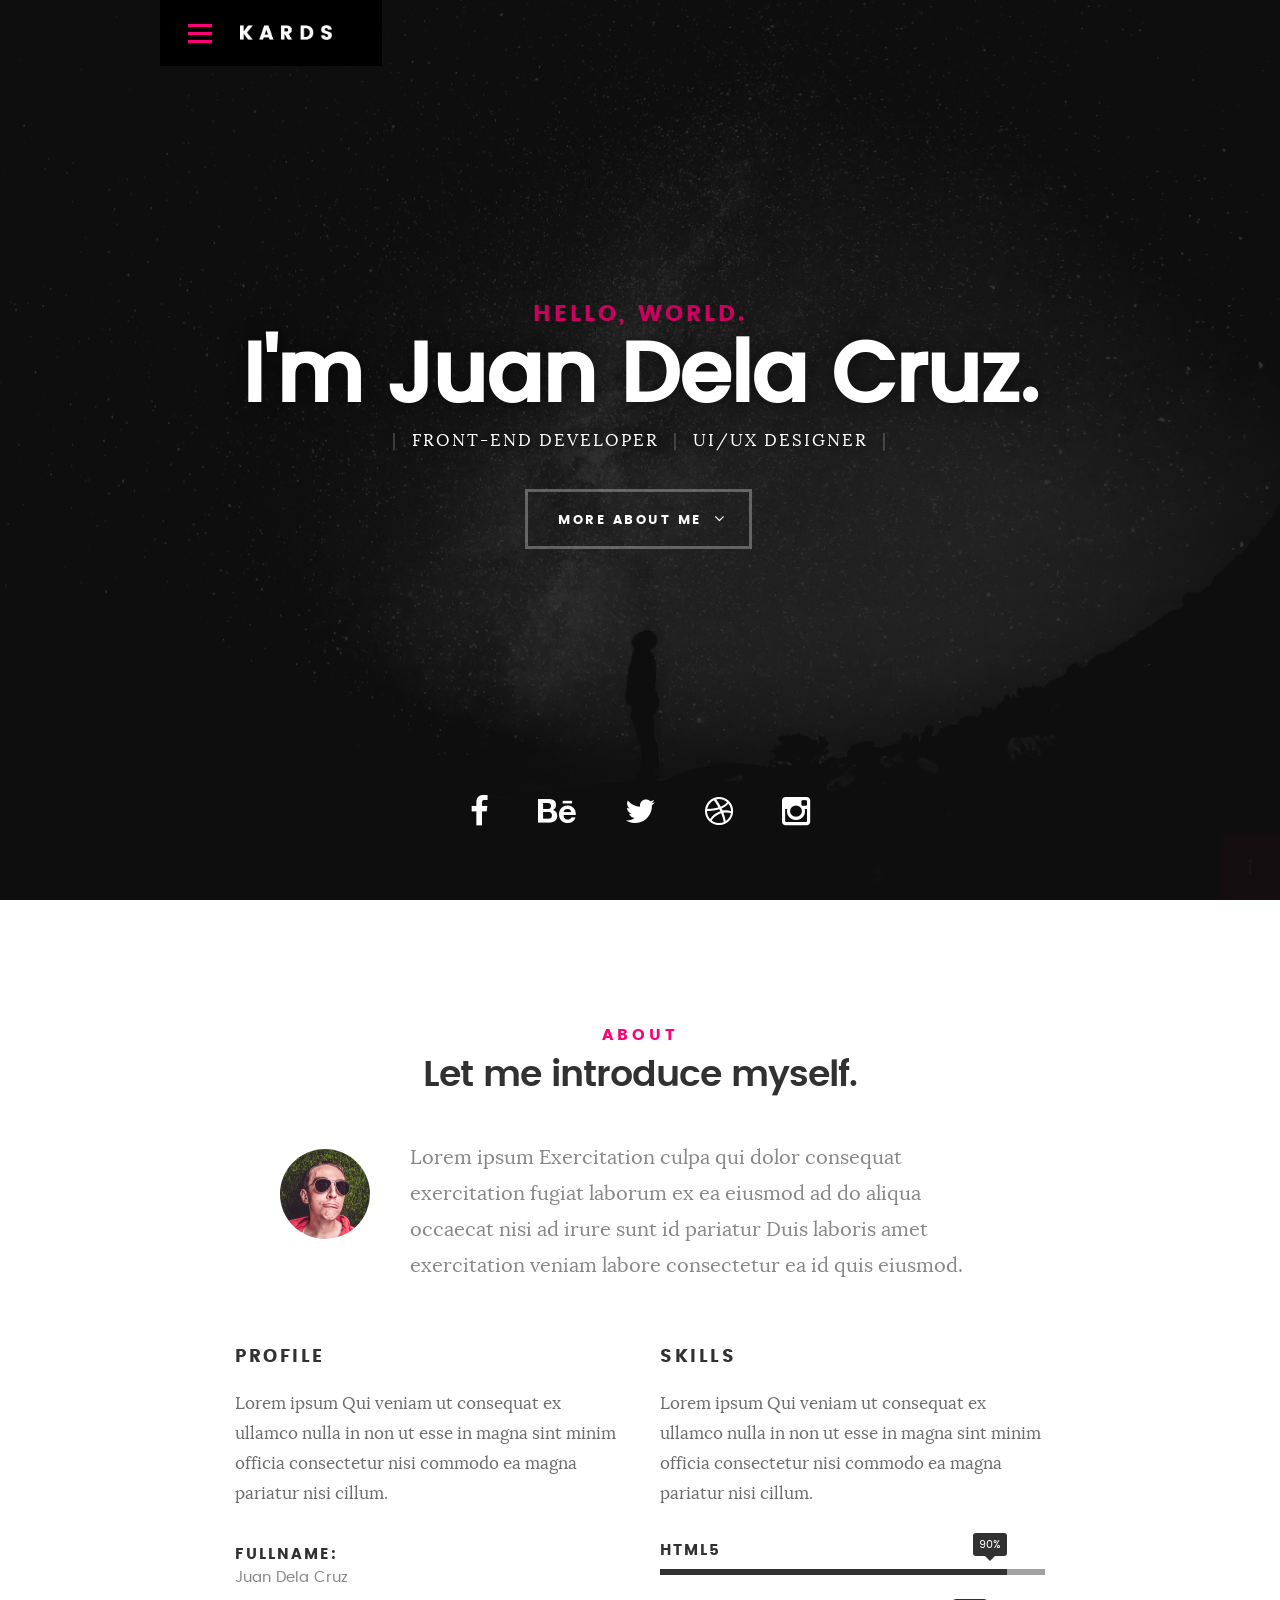
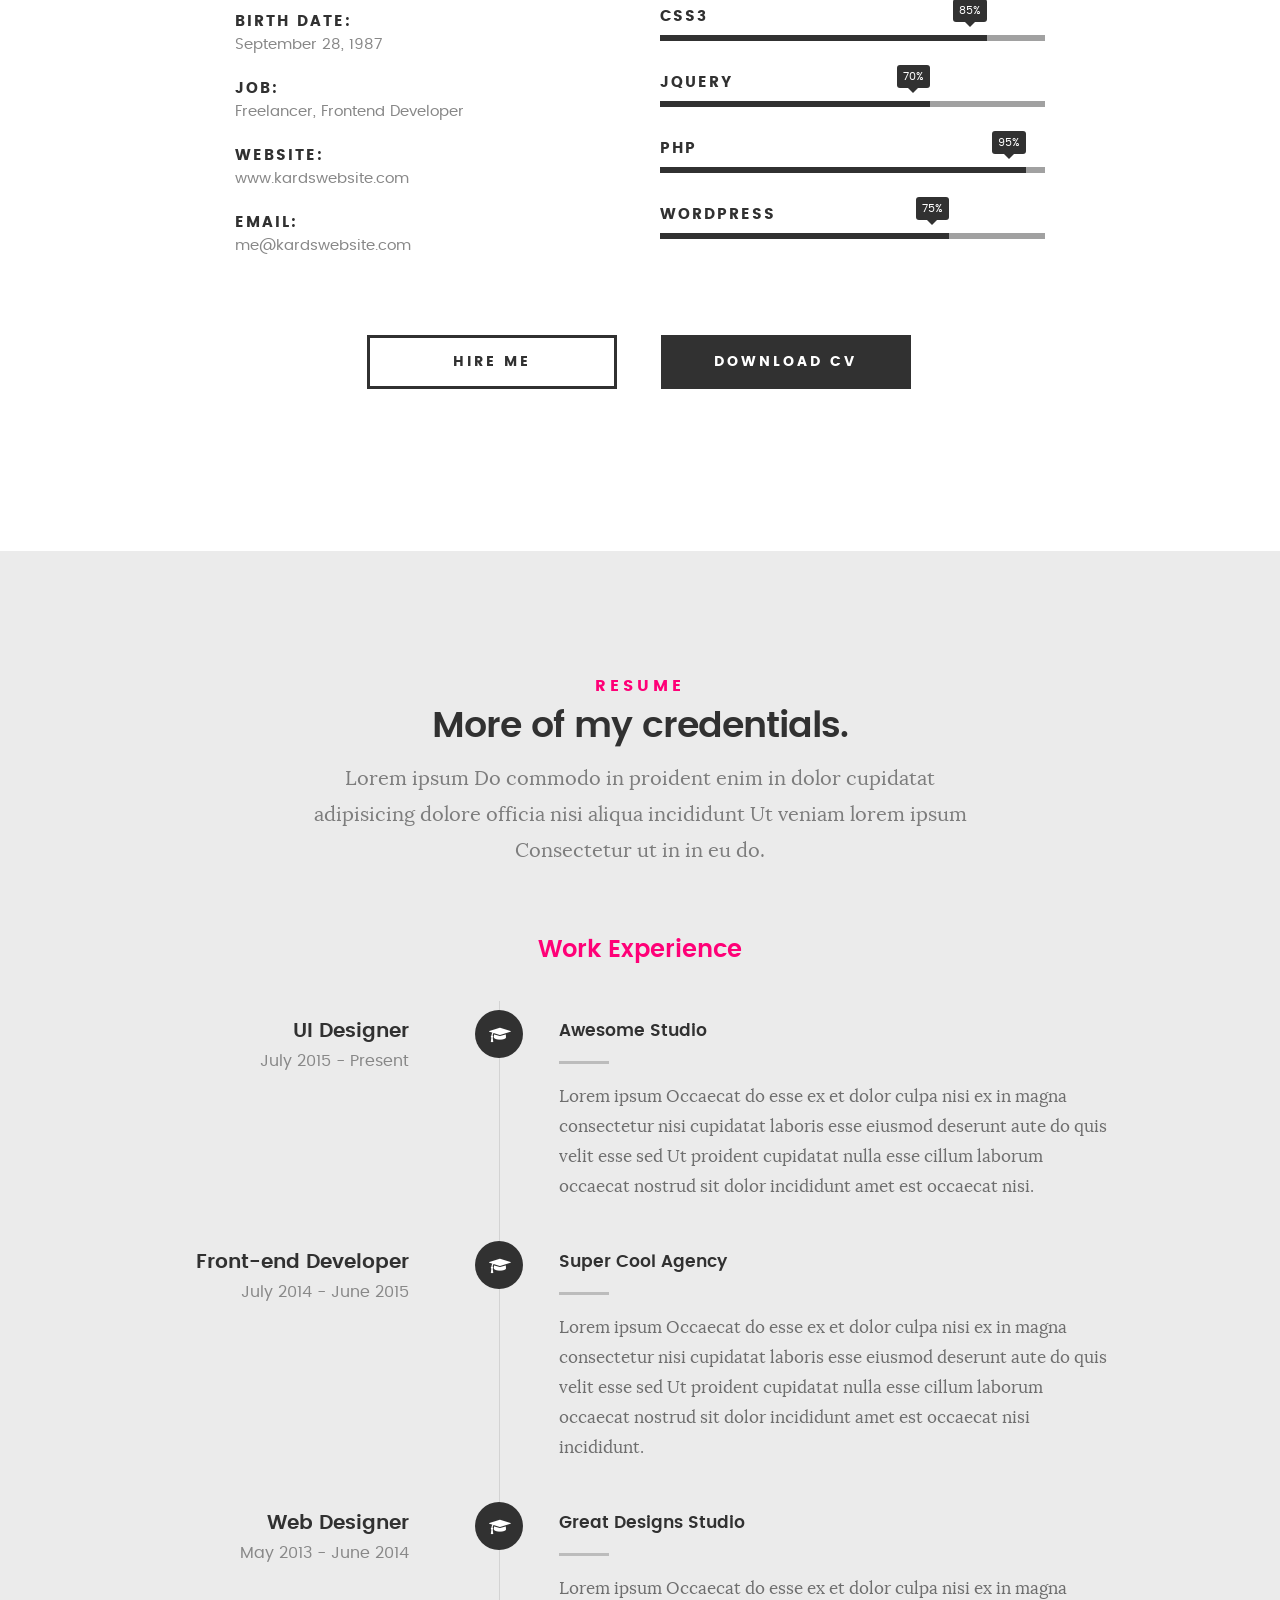
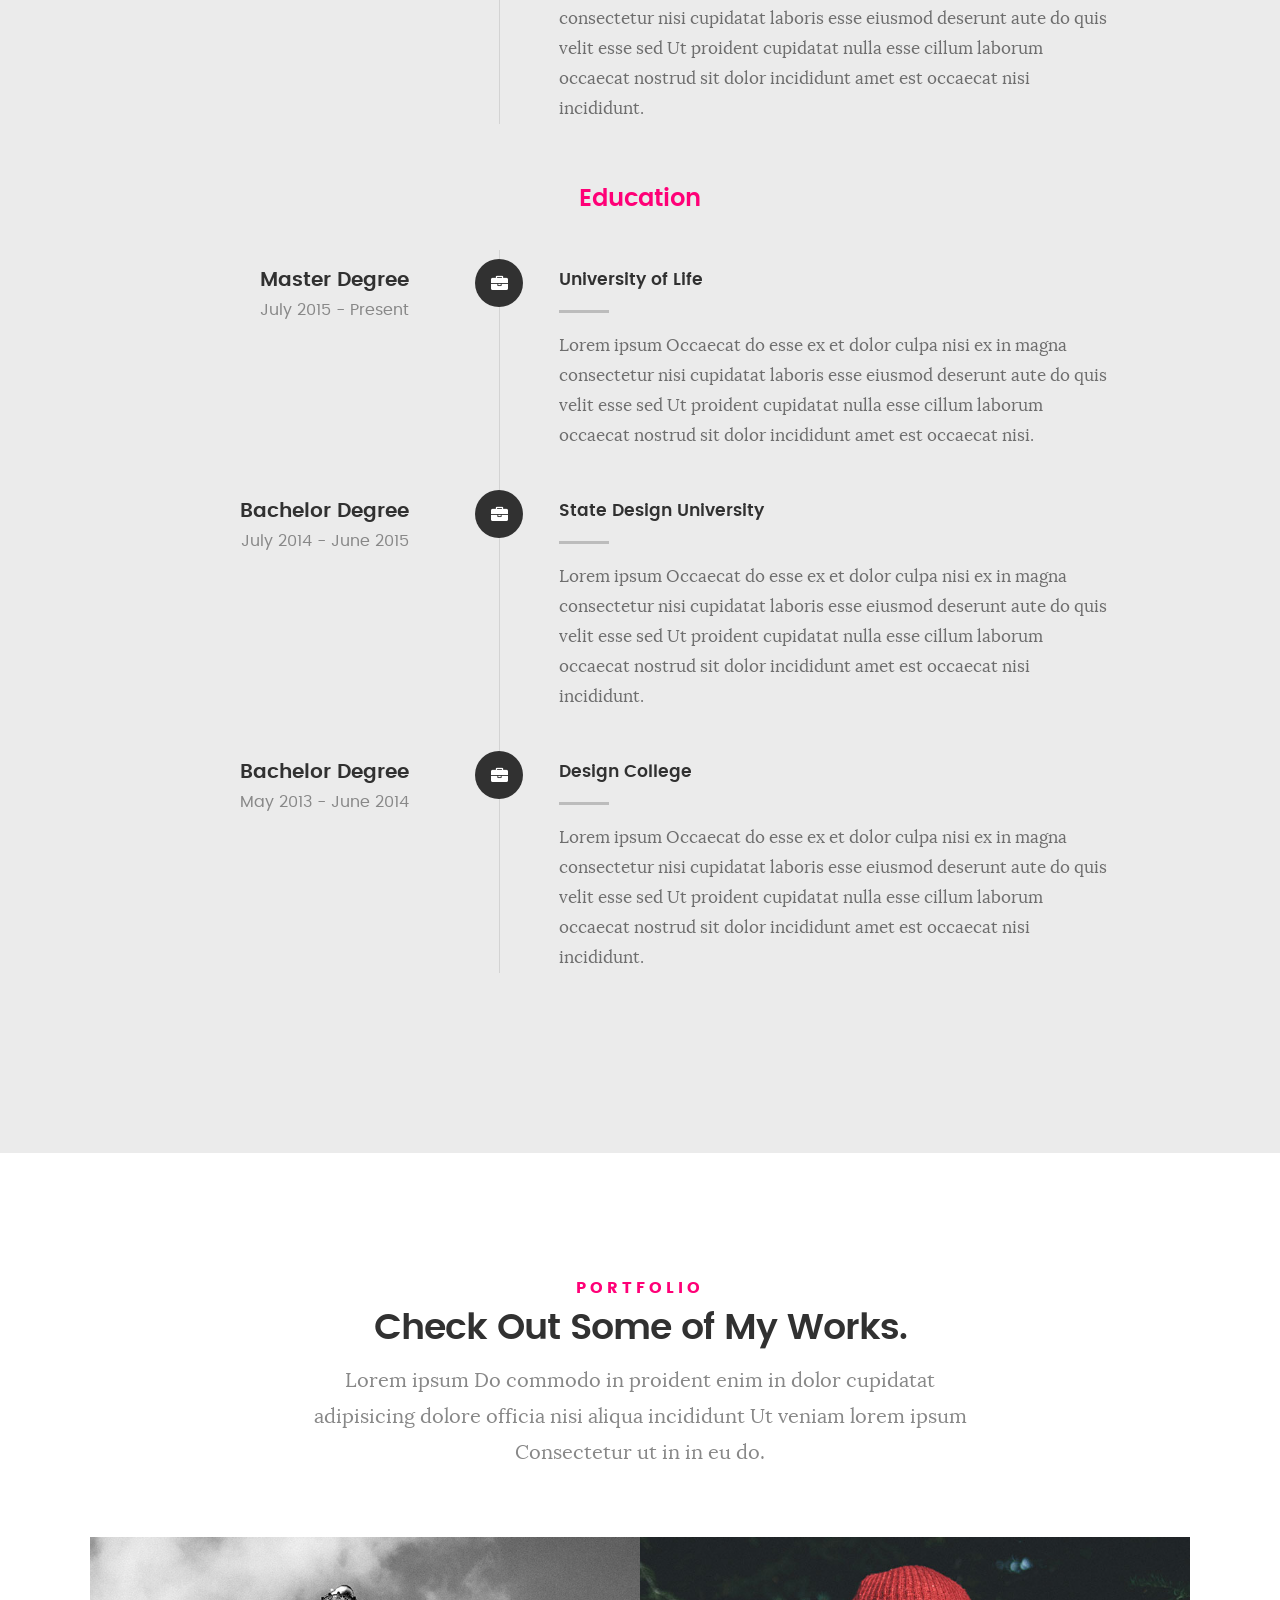
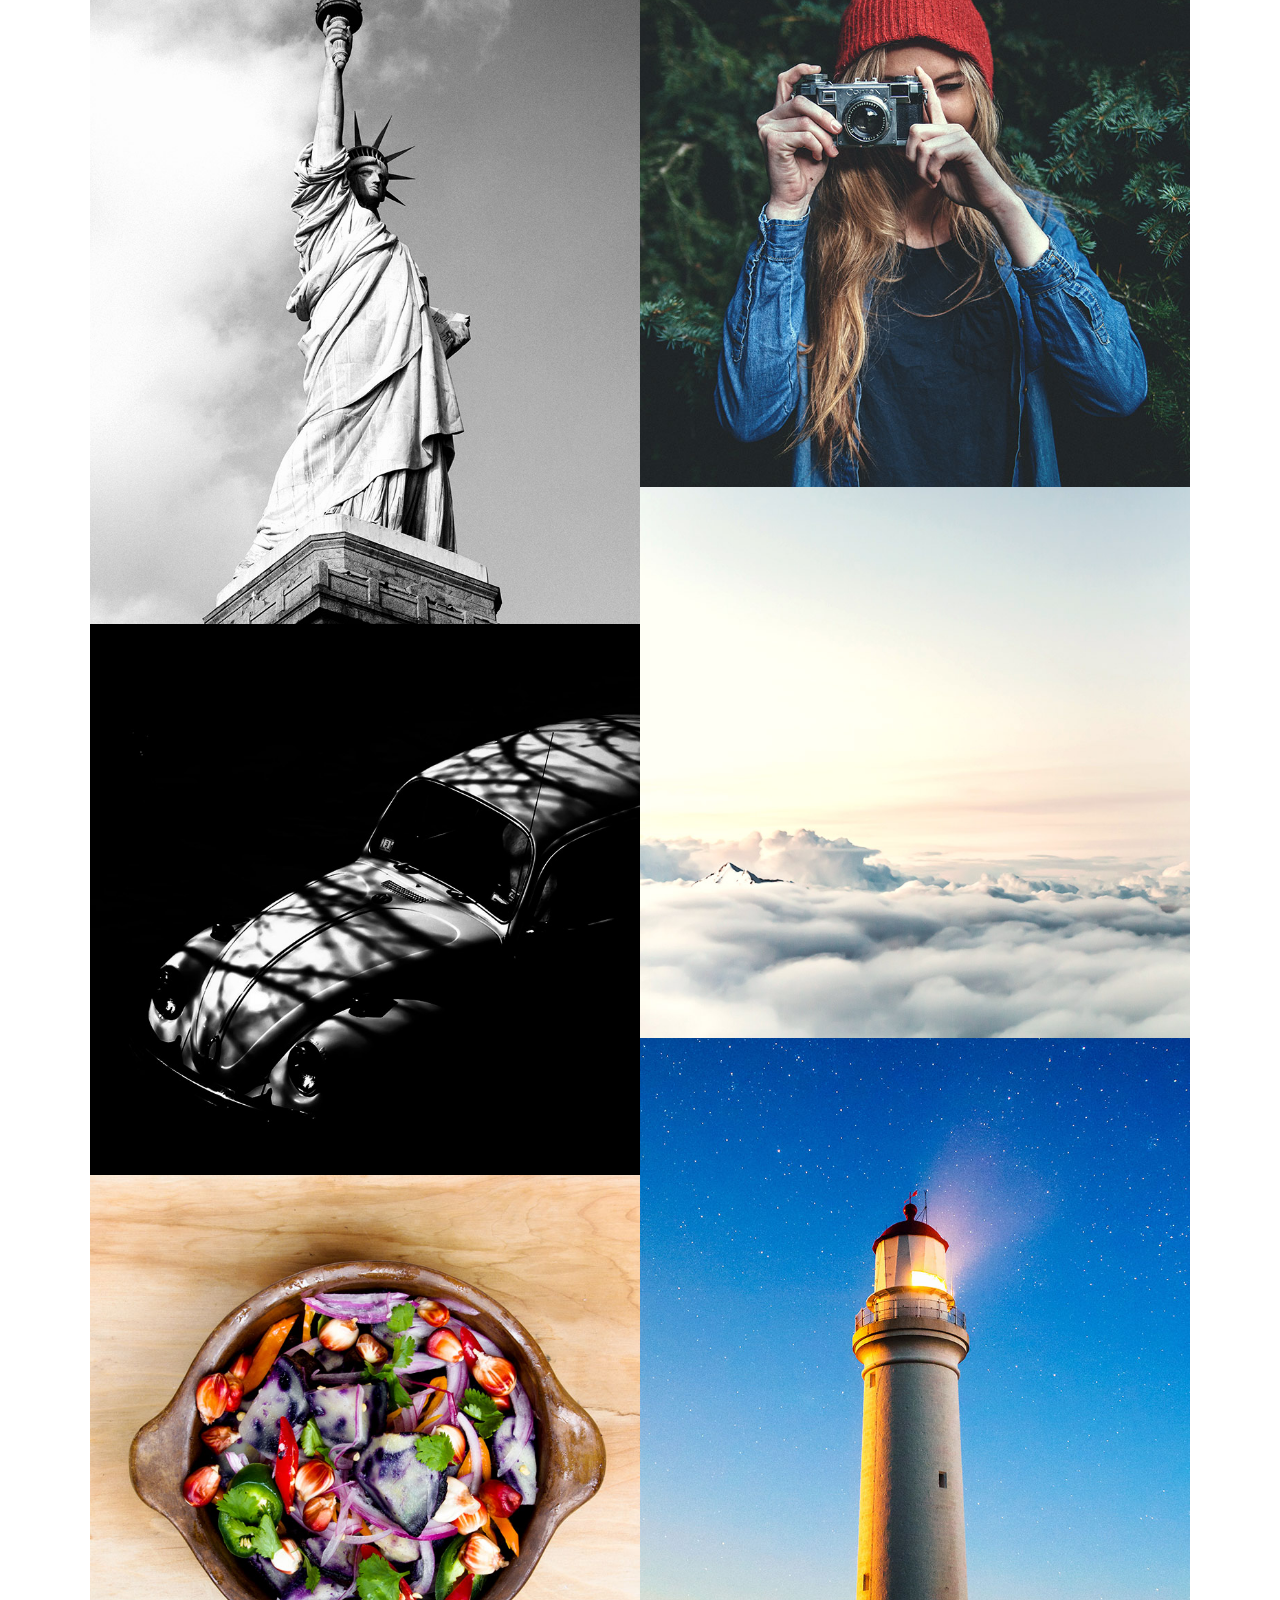
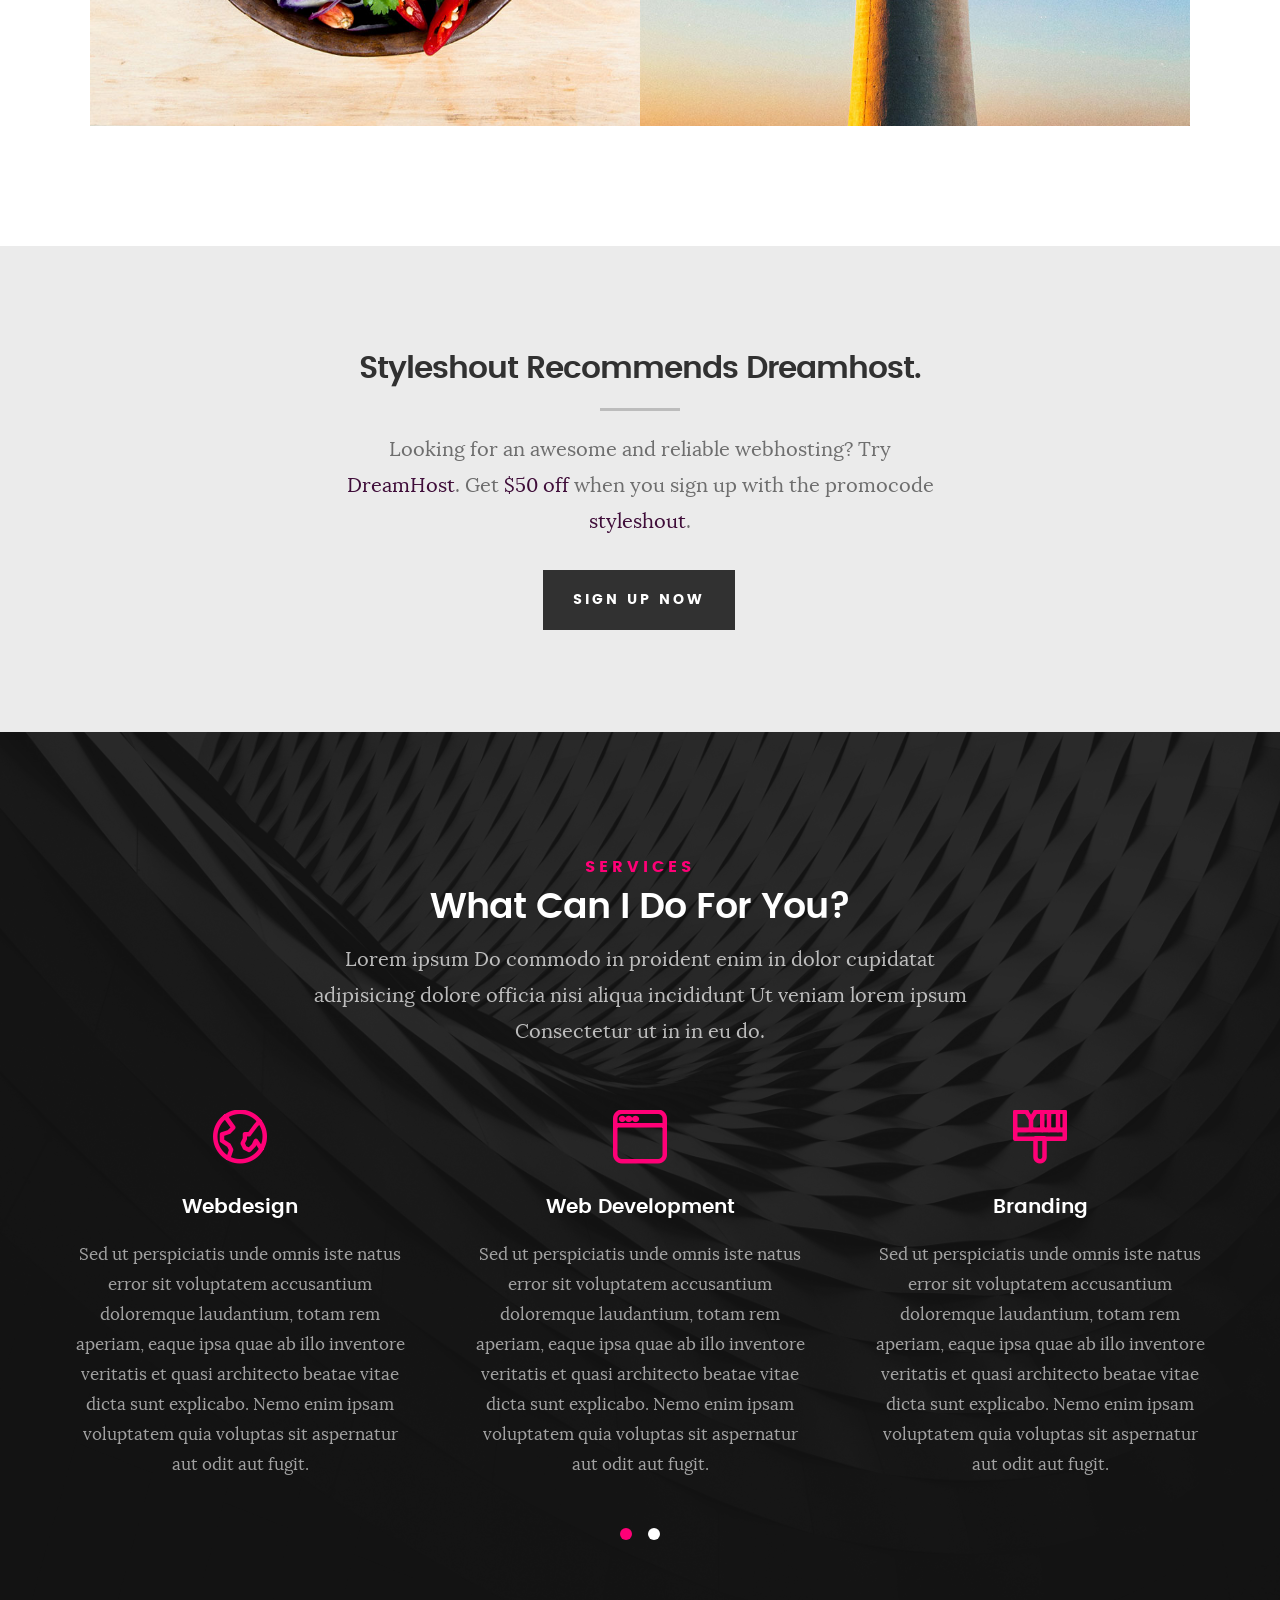
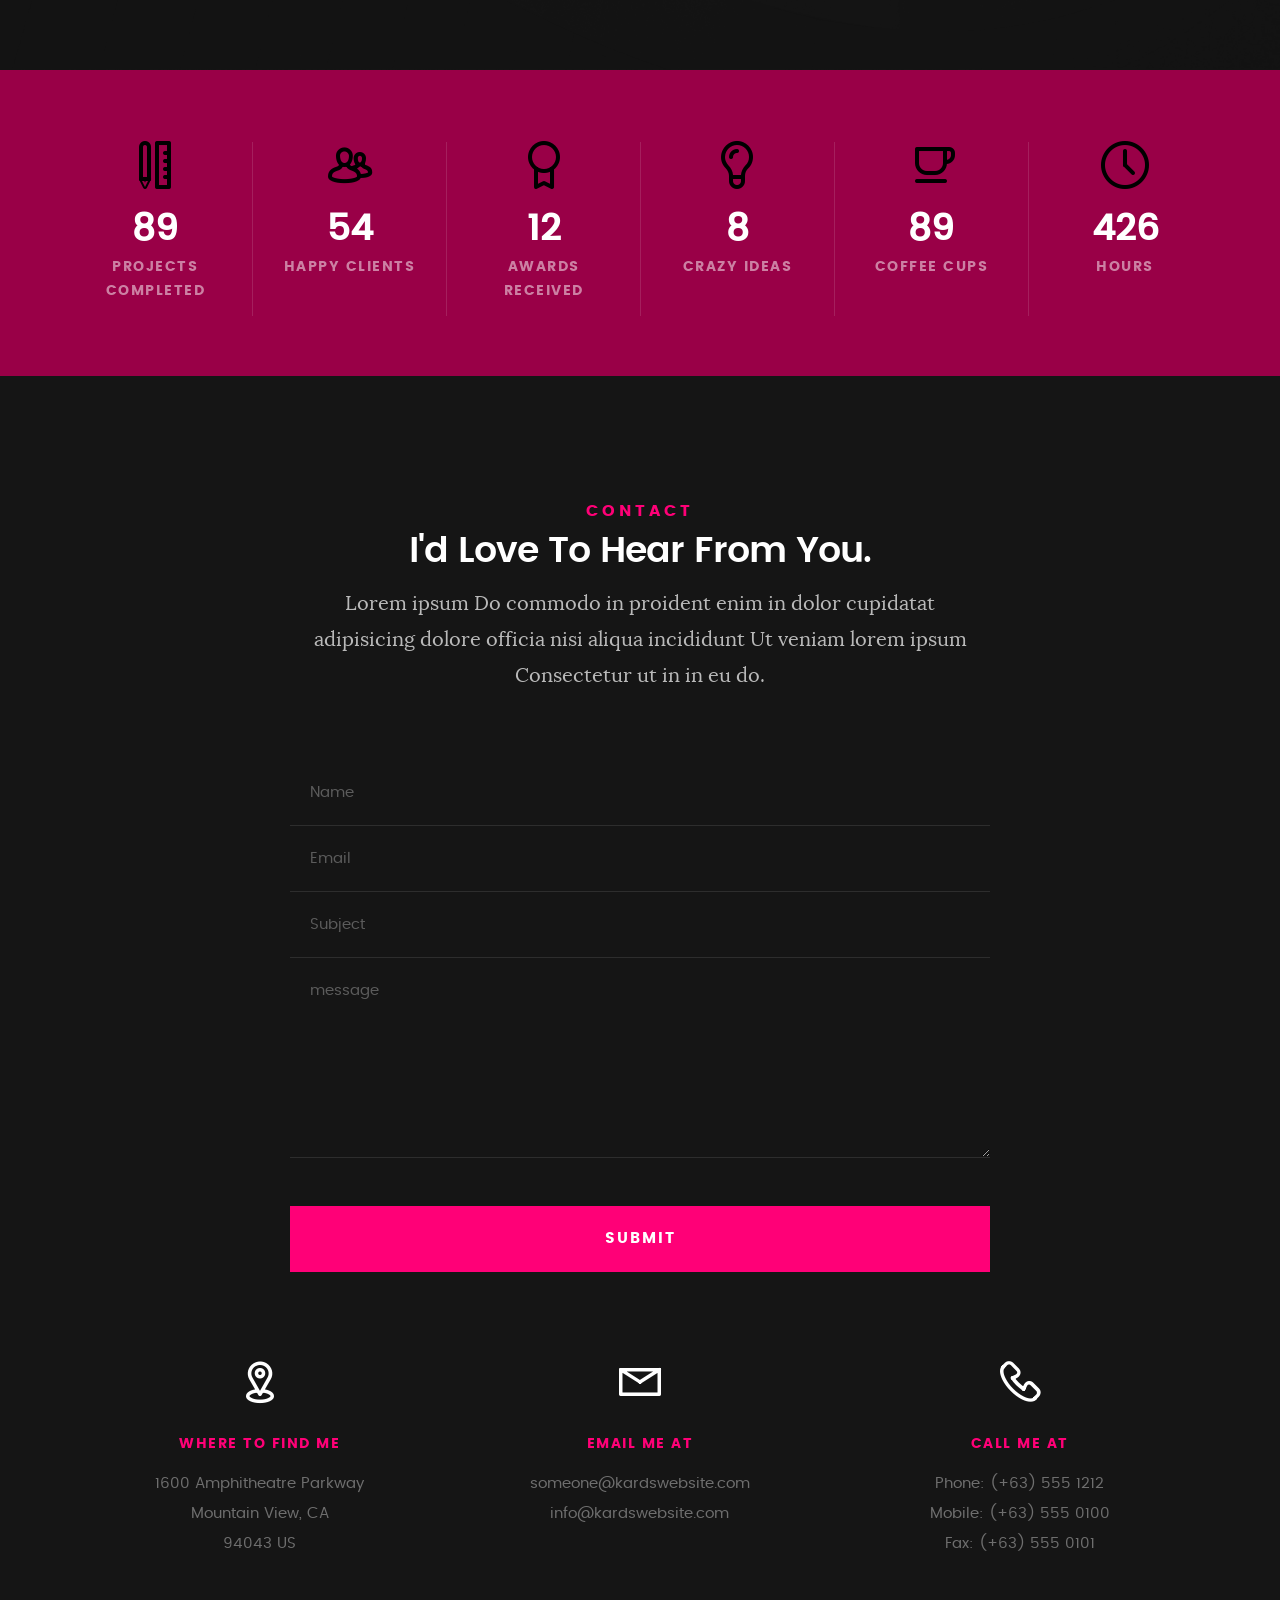
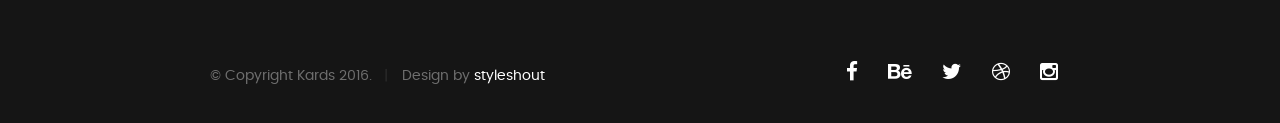
<file: Kards10/index.html>
<!DOCTYPE html>
<!--[if IE 8 ]><html class="no-js oldie ie8" lang="en"> <![endif]-->
<!--[if IE 9 ]><html class="no-js oldie ie9" lang="en"> <![endif]-->
<!--[if (gte IE 9)|!(IE)]><!--><html class="no-js" lang="en"> <!--<![endif]-->
<head>

   <!--- basic page needs
   ================================================== -->
   <meta charset="utf-8">
	<title>Kards</title>
	<meta name="description" content="">  
	<meta name="author" content="">

   <!-- mobile specific metas
   ================================================== -->
	<meta name="viewport" content="width=device-width, initial-scale=1, maximum-scale=1">

 	<!-- CSS
   ================================================== -->
   <link rel="stylesheet" href="css/base.css">  
   <link rel="stylesheet" href="css/main.css">
   <link rel="stylesheet" href="css/vendor.css">     

   <!-- script
   ================================================== -->   
	<script src="js/modernizr.js"></script>
	<script src="js/pace.min.js"></script>

   <!-- favicons
	================================================== -->
	<link rel="icon" type="image/png" href="favicon.png">

</head>

<body id="top">

	<!-- header 
   ================================================== -->
   <header>   	
   	<div class="row">

   		<div class="top-bar">
   			<a class="menu-toggle" href="#"><span>Menu</span></a>

	   		<div class="logo">
		         <a href="index.html">KARDS</a>
		      </div>		      

		   	<nav id="main-nav-wrap">
					<ul class="main-navigation">
						<li class="current"><a class="smoothscroll"  href="#intro" title="">Home</a></li>
						<li><a class="smoothscroll"  href="#about" title="">About</a></li>
						<li><a class="smoothscroll"  href="#resume" title="">Resume</a></li>
						<li><a class="smoothscroll"  href="#portfolio" title="">Portfolio</a></li>
						<li><a class="smoothscroll"  href="#services" title="">Services</a></li>					
						<li><a class="smoothscroll"  href="#contact" title="">Contact</a></li>	
						<li><a href="styles.html" title="">Style Demo</a></li>				
					</ul>
				</nav>    		
   		</div> <!-- /top-bar --> 
   		
   	</div> <!-- /row --> 		
   </header> <!-- /header -->

	<!-- intro section
   ================================================== -->
   <section id="intro">   

   	<div class="intro-overlay"></div>	

   	<div class="intro-content">
   		<div class="row">

   			<div class="col-twelve">

	   			<h5>Hello, World.</h5>
	   			<h1>I'm Juan Dela Cruz.</h1>

	   			<p class="intro-position">
	   				<span>Front-end Developer</span>
	   				<span>UI/UX Designer</span> 
	   			</p>

	   			<a class="button stroke smoothscroll" href="#about" title="">More About Me</a>

	   		</div>  
   			
   		</div>   		 		
   	</div> <!-- /intro-content --> 

   	<ul class="intro-social">        
         <li><a href="#"><i class="fa fa-facebook"></i></a></li>
         <li><a href="#"><i class="fa fa-behance"></i></a></li>
         <li><a href="#"><i class="fa fa-twitter"></i></a></li>
         <li><a href="#"><i class="fa fa-dribbble"></i></a></li>
         <li><a href="#"><i class="fa fa-instagram"></i></a></li>
      </ul> <!-- /intro-social -->      	

   </section> <!-- /intro -->


   <!-- about section
   ================================================== -->
   <section id="about">  

   	<div class="row section-intro">
   		<div class="col-twelve">

   			<h5>About</h5>
   			<h1>Let me introduce myself.</h1>

   			<div class="intro-info">

   				<img src="images/profile-pic.jpg" alt="Profile Picture">

   				<p class="lead">Lorem ipsum Exercitation culpa qui dolor consequat exercitation fugiat laborum ex ea eiusmod ad do aliqua occaecat nisi ad irure sunt id pariatur Duis laboris amet exercitation veniam labore consectetur ea id quis eiusmod.</p>
   			</div>   			

   		</div>   		
   	</div> <!-- /section-intro -->

   	<div class="row about-content">

   		<div class="col-six tab-full">

   			<h3>Profile</h3>
   			<p>Lorem ipsum Qui veniam ut consequat ex ullamco nulla in non ut esse in magna sint minim officia consectetur nisi commodo ea magna pariatur nisi cillum.</p>

   			<ul class="info-list">
   				<li>
   					<strong>Fullname:</strong>
   					<span>Juan Dela Cruz</span>
   				</li>
   				<li>
   					<strong>Birth Date:</strong>
   					<span>September 28, 1987</span>
   				</li>
   				<li>
   					<strong>Job:</strong>
   					<span>Freelancer, Frontend Developer</span>
   				</li>
   				<li>
   					<strong>Website:</strong>
   					<span>www.kardswebsite.com</span>
   				</li>
   				<li>
   					<strong>Email:</strong>
   					<span>me@kardswebsite.com</span>
   				</li>

   			</ul> <!-- /info-list -->

   		</div>

   		<div class="col-six tab-full">

   			<h3>Skills</h3>
   			<p>Lorem ipsum Qui veniam ut consequat ex ullamco nulla in non ut esse in magna sint minim officia consectetur nisi commodo ea magna pariatur nisi cillum.</p>

				<ul class="skill-bars">
				   <li>
				   	<div class="progress percent90"><span>90%</span></div>
				   	<strong>HTML5</strong>
				   </li>
				   <li>
				   	<div class="progress percent85"><span>85%</span></div>
				   	<strong>CSS3</strong>
				   </li>
				   <li>
				   	<div class="progress percent70"><span>70%</span></div>
				   	<strong>JQuery</strong>
				   </li>
				   <li>
				   	<div class="progress percent95"><span>95%</span></div>
				   	<strong>PHP</strong>
				   </li>
				   <li>

				   	<div class="progress percent75"><span>75%</span></div>
				   	<strong>Wordpress</strong>
				   </li>
      
				</ul> <!-- /skill-bars -->		

   		</div>

   	</div>

   	<div class="row button-section">
   		<div class="col-twelve">
   			<a href="#contact" title="Hire Me" class="button stroke smoothscroll">Hire Me</a>
   			<a href="#" title="Download CV" class="button button-primary">Download CV</a>
   		</div>   		
   	</div>

   </section> <!-- /process-->    


   <!-- resume Section
   ================================================== -->
	<section id="resume" class="grey-section">

		<div class="row section-intro">
   		<div class="col-twelve">

   			<h5>Resume</h5>
   			<h1>More of my credentials.</h1>

   			<p class="lead">Lorem ipsum Do commodo in proident enim in dolor cupidatat adipisicing dolore officia nisi aliqua incididunt Ut veniam lorem ipsum Consectetur ut in in eu do.</p>

   		</div>   		
   	</div> <!-- /section-intro--> 

   	<div class="row resume-timeline">

   		<div class="col-twelve resume-header">

   			<h2>Work Experience</h2>

   		</div> <!-- /resume-header -->

   		<div class="col-twelve">

   			<div class="timeline-wrap">

   				<div class="timeline-block">

	   				<div class="timeline-ico">
	   					<i class="fa fa-graduation-cap"></i>
	   				</div>

	   				<div class="timeline-header">
	   					<h3>UI Designer</h3>
	   					<p>July 2015 - Present</p>
	   				</div>

	   				<div class="timeline-content">
	   					<h4>Awesome Studio</h4>
	   					<p>Lorem ipsum Occaecat do esse ex et dolor culpa nisi ex in magna consectetur nisi cupidatat laboris esse eiusmod deserunt aute do quis velit esse sed Ut proident cupidatat nulla esse cillum laborum occaecat nostrud sit dolor incididunt amet est occaecat nisi.</p>
	   				</div>

	   			</div> <!-- /timeline-block -->

	   			<div class="timeline-block">

	   				<div class="timeline-ico">
	   					<i class="fa fa-graduation-cap"></i>
	   				</div>

	   				<div class="timeline-header">
	   					<h3>Front-end Developer</h3>
	   					<p>July 2014 - June 2015</p>
	   				</div>

	   				<div class="timeline-content">
	   					<h4>Super Cool Agency</h4>
	   					<p>Lorem ipsum Occaecat do esse ex et dolor culpa nisi ex in magna consectetur nisi cupidatat laboris esse eiusmod deserunt aute do quis velit esse sed Ut proident cupidatat nulla esse cillum laborum occaecat nostrud sit dolor incididunt amet est occaecat nisi incididunt.</p>
	   				</div>

	   			</div> <!-- /timeline-block -->

	   			<div class="timeline-block">

	   				<div class="timeline-ico">
	   					<i class="fa fa-graduation-cap"></i>
	   				</div>

	   				<div class="timeline-header">
	   					<h3>Web Designer</h3>
	   					<p>May 2013 - June 2014</p>
	   				</div>

	   				<div class="timeline-content">
	   					<h4>Great Designs Studio</h4>
	   					<p>Lorem ipsum Occaecat do esse ex et dolor culpa nisi ex in magna consectetur nisi cupidatat laboris esse eiusmod deserunt aute do quis velit esse sed Ut proident cupidatat nulla esse cillum laborum occaecat nostrud sit dolor incididunt amet est occaecat nisi incididunt.</p>
	   				</div>

	   			</div> <!-- /timeline-block -->

   			</div> <!-- /timeline-wrap -->   			

   		</div> <!-- /col-twelve -->
   		
   	</div> <!-- /resume-timeline -->
   	
   	<div class="row resume-timeline">

   		<div class="col-twelve resume-header">

   			<h2>Education</h2>

   		</div> <!-- /resume-header -->

   		<div class="col-twelve">

   			<div class="timeline-wrap">

   				<div class="timeline-block">

	   				<div class="timeline-ico">
	   					<i class="fa fa-briefcase"></i>
	   				</div>

	   				<div class="timeline-header">
	   					<h3>Master Degree</h3>
	   					<p>July 2015 - Present</p>
	   				</div>

	   				<div class="timeline-content">
	   					<h4>University of Life</h4>
	   					<p>Lorem ipsum Occaecat do esse ex et dolor culpa nisi ex in magna consectetur nisi cupidatat laboris esse eiusmod deserunt aute do quis velit esse sed Ut proident cupidatat nulla esse cillum laborum occaecat nostrud sit dolor incididunt amet est occaecat nisi.</p>
	   				</div>

	   			</div> <!-- /timeline-block -->

	   			<div class="timeline-block">

	   				<div class="timeline-ico">
	   					<i class="fa fa-briefcase"></i>
	   				</div>

	   				<div class="timeline-header">
	   					<h3>Bachelor Degree</h3>
	   					<p>July 2014 - June 2015</p>
	   				</div>

	   				<div class="timeline-content">
	   					<h4>State Design University</h4>
	   					<p>Lorem ipsum Occaecat do esse ex et dolor culpa nisi ex in magna consectetur nisi cupidatat laboris esse eiusmod deserunt aute do quis velit esse sed Ut proident cupidatat nulla esse cillum laborum occaecat nostrud sit dolor incididunt amet est occaecat nisi incididunt.</p>
	   				</div>

	   			</div> <!-- /timeline-block -->

	   			<div class="timeline-block">

	   				<div class="timeline-ico">
	   					<i class="fa fa-briefcase"></i>
	   				</div>

	   				<div class="timeline-header">
	   					<h3>Bachelor Degree</h3>
	   					<p>May 2013 - June 2014</p>
	   				</div>

	   				<div class="timeline-content">
	   					<h4>Design College</h4>
	   					<p>Lorem ipsum Occaecat do esse ex et dolor culpa nisi ex in magna consectetur nisi cupidatat laboris esse eiusmod deserunt aute do quis velit esse sed Ut proident cupidatat nulla esse cillum laborum occaecat nostrud sit dolor incididunt amet est occaecat nisi incididunt.</p>
	   				</div>

	   			</div> <!-- /timeline-block -->

   			</div> <!-- /timeline-wrap -->   			

   		</div> <!-- /col-twelve -->
   		
   	</div> <!-- /resume-timeline -->
		
	</section> <!-- /features -->


	<!-- Portfolio Section
   ================================================== -->
	<section id="portfolio">

		<div class="row section-intro">
   		<div class="col-twelve">

   			<h5>Portfolio</h5>
   			<h1>Check Out Some of My Works.</h1>

   			<p class="lead">Lorem ipsum Do commodo in proident enim in dolor cupidatat adipisicing dolore officia nisi aliqua incididunt Ut veniam lorem ipsum Consectetur ut in in eu do.</p>

   		</div>   		
   	</div> <!-- /section-intro--> 

   	<div class="row portfolio-content">

   		<div class="col-twelve">

   			<!-- portfolio-wrapper -->
	         <div id="folio-wrapper" class="block-1-2 block-mob-full stack">

	         	<div class="bgrid folio-item">
	               <div class="item-wrap">
	               	<img src="images/portfolio/liberty.jpg" alt="Liberty">
	                  <a href="#modal-01" class="overlay">	                  	           
	                     <div class="folio-item-table">
	                     	<div class="folio-item-cell">
		     					       <h3 class="folio-title">Liberty</h3>	     					    
		     					    	 <span class="folio-types">
		     					       	  Graphic Design
		     					       </span>
		     					   </div>	                      	
	                     </div>                    
	                  </a>
	               </div>	               
	        		</div> <!-- /folio-item -->

	        		<div class="bgrid folio-item">
	               <div class="item-wrap">
	               	<img src="images/portfolio/shutterbug.jpg" alt="Shutterbug">
	               	<a href="#modal-02" class="overlay">              		                  
	                     <div class="folio-item-table">
	                     	<div class="folio-item-cell">
	                     		<h3 class="folio-title">Shutterbug</h3>	     					    
		     					    	<span class="folio-types">
		     					       	  Web Design
		     					      </span>		     		
		     					   </div> 	                      	
	                     </div>                    
	                  </a>
	               </div>
	        		</div> <!-- /folio-item -->

	            <div class="bgrid folio-item">
	               <div class="item-wrap">
	               	<img src="images/portfolio/clouds.jpg"alt="Clouds">
	                  <a href="#modal-03" class="overlay">             		                  
	                     <div class="folio-item-table">
	                     	<div class="folio-item-cell">
	                     		<h3 class="folio-title">Clouds</h3>	     					    
		     					    	<span class="folio-types">
		     					       	  Web Design
		     					      </span>		     		
		     					   </div> 	                      	
	                     </div>                    
	                  </a>
	               </div>
	        		</div> <!-- /folio-item -->

	            <div class="bgrid folio-item">
	               <div class="item-wrap">
	               	<img src="images/portfolio/beetle.jpg" alt="Beetle">
	                  <a href="#modal-04" class="overlay">                  	                 
	                     <div class="folio-item-table">
	                     	<div class="folio-item-cell">
	                     		<h3 class="folio-title">Beetle</h3>	     					    
		     					    	<span class="folio-types">
		     					       	  Branding
		     					      </span>		     		
		     					   </div>  	                      	
	                     </div>                    
	                  </a>
	               </div>
	        		</div> <!-- /folio-item -->     

	        		<div class="bgrid folio-item">
	               <div class="item-wrap">
	               	<img src="images/portfolio/lighthouse.jpg" alt="Lighthouse">
	                  <a href="#modal-05" class="overlay">             		                  
	                     <div class="folio-item-table">
	                     	<div class="folio-item-cell">
	                     		<h3 class="folio-title">Lighthouse</h3>	     					    
		     					    	<span class="folio-types">
		     					       	  Web Development
		     					      </span>		     		
		     					   </div> 	                      	
	                     </div>                    
	                  </a>
	               </div>
	        		</div> <!-- /folio-item -->

	            <div class="bgrid folio-item">
	               <div class="item-wrap">
	               	<img src="images/portfolio/salad.jpg" alt="Salad">
	                  <a href="#modal-06" class="overlay">
	                     <div class="folio-item-table">
	                     	<div class="folio-item-cell">
	                     		<h3 class="folio-title">Salad</h3>	     					    
		     					    	<span class="folio-types">
		     					       	  Branding
		     					      </span>		     		
		     					   </div>	                      	
	                     </div>                    
	                  </a>
	               </div>
	        		</div> <!-- /folio-item -->   

	            <!-- modal popups - begin
	            ============================================================= -->
	            <div id="modal-01" class="popup-modal slider mfp-hide">	

				     	<div class="media">
				     		<img src="images/portfolio/modals/m-liberty.jpg" alt="" />
				     	</div>      	

					   <div class="description-box">
					      <h4>Liberty</h4>		      
					      <p>Proin gravida nibh vel velit auctor aliquet. Aenean sollicitudin, lorem quis bibendum auctor, nisi elit consequat ipsum, nec sagittis sem nibh id elit.</p>

					      <div class="categories">Web Development</div>			               
					   </div>

			         <div class="link-box">
			            <a href="http://www.behance.net">Details</a>
					      <a href="#" class="popup-modal-dismiss">Close</a>
			         </div>		      

				   </div> <!-- /modal-01 -->

				   <div id="modal-02" class="popup-modal slider mfp-hide">	

				     	<div class="media">
				     		<img src="images/portfolio/modals/m-shutterbug.jpg" alt="" />
				     	</div>      	

					   <div class="description-box">
					      <h4>Shutterbug</h4>		      
					      <p>Proin gravida nibh vel velit auctor aliquet. Aenean sollicitudin, lorem quis bibendum auctor, nisi elit consequat ipsum, nec sagittis sem nibh id elit.</p>

					      <div class="categories">Web Design</div>			               
					   </div>

			         <div class="link-box">
			            <a href="http://www.behance.net">Details</a>
					      <a href="#" class="popup-modal-dismiss">Close</a>
			         </div>		      

				   </div> <!-- /modal-02 -->

				   <div id="modal-03" class="popup-modal slider mfp-hide">	

				     	<div class="media">
				     		<img src="images/portfolio/modals/m-clouds.jpg" alt="" />
				     	</div>      	

					   <div class="description-box">
					      <h4>Clouds</h4>		      
					      <p>Proin gravida nibh vel velit auctor aliquet. Aenean sollicitudin, lorem quis bibendum auctor, nisi elit consequat ipsum, nec sagittis sem nibh id elit.</p>

					      <div class="categories">Web Design</div>			               
					   </div>

			         <div class="link-box">
			            <a href="http://www.behance.net">Details</a>
					      <a href="#" class="popup-modal-dismiss">Close</a>
			         </div>		      

				   </div> <!-- /modal-03 -->

				   <div id="modal-04" class="popup-modal slider mfp-hide">	

				     	<div class="media">
				     		<img src="images/portfolio/modals/m-beetle.jpg" alt="" />
				     	</div>      	

					   <div class="description-box">
					      <h4>Beetle</h4>		      
					      <p>Proin gravida nibh vel velit auctor aliquet. Aenean sollicitudin, lorem quis bibendum auctor, nisi elit consequat ipsum, nec sagittis sem nibh id elit.</p>

					      <div class="categories">Branding</div>			               
					   </div>

			         <div class="link-box">
			            <a href="http://www.behance.net">Details</a>
					      <a href="#" class="popup-modal-dismiss">Close</a>
			         </div>		      

				   </div> <!-- /modal-04 -->

				   <div id="modal-05" class="popup-modal slider mfp-hide">	

				     	<div class="media">
				     		<img src="images/portfolio/modals/m-lighthouse.jpg" alt="" />
				     	</div>      	

					   <div class="description-box">
					      <h4>Lighthouse</h4>		      
					      <p>Proin gravida nibh vel velit auctor aliquet. Aenean sollicitudin, lorem quis bibendum auctor, nisi elit consequat ipsum, nec sagittis sem nibh id elit.</p>

					      <div class="categories">Web Development</div>			               
					   </div>

			         <div class="link-box">
			            <a href="http://www.behance.net">Details</a>
					      <a href="#" class="popup-modal-dismiss">Close</a>
			         </div>		      

				   </div> <!-- /modal-05 -->

				   <div id="modal-06" class="popup-modal slider mfp-hide">	

				     	<div class="media">
				     		<img src="images/portfolio/modals/m-salad.jpg" alt="" />
				     	</div>      	

					   <div class="description-box">
					      <h4>Salad</h4>		      
					      <p>Proin gravida nibh vel velit auctor aliquet. Aenean sollicitudin, lorem quis bibendum auctor, nisi elit consequat ipsum, nec sagittis sem nibh id elit.</p>

					      <div class="categories">Branding</div>			               
					   </div>

			         <div class="link-box">
			            <a href="http://www.behance.net">Details</a>
					      <a href="#" class="popup-modal-dismiss">Close</a>
			         </div>		      

				   </div> <!-- /modal-06 -->


				   <!-- modal popups - end
	            ============================================================= -->

	         </div> <!-- /portfolio-wrapper --> 

   		</div>  <!-- /twelve -->   

   	</div> <!-- /portfolio-content --> 
		
	</section> <!-- /portfolio --> 


	<!-- CTA Section
   ================================================== -->
	<section id="cta" class="grey-section">

   	<div class="row cta-content">

   		<div class="col-twelve section-ads">  

	     		<h2 class="h01"><a href="http://www.dreamhost.com/r.cgi?287326|STYLESHOUT">Styleshout Recommends Dreamhost.</a></h2>

		      <p class="lead">
		      Looking for an awesome and reliable webhosting? Try <a href="http://www.dreamhost.com/r.cgi?287326|STYLESHOUT"><span>DreamHost</span></a>.
				Get <span>$50 off</span> when you sign up with the promocode <span>styleshout</span>. 
				<!-- Simply type	the promocode in the box labeled “Promo Code” when placing your order. -->	
				</p>

				<div class="action">
			      <a class="button button-primary large" href="http://www.dreamhost.com/r.cgi?287326|STYLESHOUT">Sign Up Now</a>
		      </div>		     	

   		</div>

   	</div> <!-- /cta-content -->

   </section> <!-- /cta --> 

	
	<!-- services Section
   ================================================== -->
	<section id="services">

		<div class="overlay"></div>

		<div class="row section-intro">
   		<div class="col-twelve">

   			<h5>Services</h5>
   			<h1>What Can I Do For You?</h1>

   			<p class="lead">Lorem ipsum Do commodo in proident enim in dolor cupidatat adipisicing dolore officia nisi aliqua incididunt Ut veniam lorem ipsum Consectetur ut in in eu do.</p>

   		</div>   		
   	</div> <!-- /section-intro -->

   	<div class="row services-content">

   		<div id="owl-slider" class="owl-carousel services-list">

	      	<div class="service">	

	      		<span class="icon"><i class="icon-earth"></i></span>            

	            <div class="service-content">	

	            	 <h3>Webdesign</h3>

		            <p class="desc">Sed ut perspiciatis unde omnis iste natus error sit voluptatem accusantium doloremque laudantium, totam rem aperiam, eaque ipsa quae ab illo inventore veritatis et quasi architecto beatae vitae dicta sunt explicabo. Nemo enim ipsam voluptatem quia voluptas sit aspernatur aut odit aut fugit.
	         		</p>
	         		
	         	</div> 	         	 

				</div> <!-- /service -->

				<div class="service">	

					<span class="icon"><i class="icon-window"></i></span>                          

	            <div class="service-content">	

	            	<h3>Web Development</h3>  

		            <p class="desc">Sed ut perspiciatis unde omnis iste natus error sit voluptatem accusantium doloremque laudantium, totam rem aperiam, eaque ipsa quae ab illo inventore veritatis et quasi architecto beatae vitae dicta sunt explicabo. Nemo enim ipsam voluptatem quia voluptas sit aspernatur aut odit aut fugit.
	         		</p>

	            </div>	                          

			   </div> <!-- /service -->

			   <div class="service">

			   	<span class="icon"><i class="icon-paint-brush"></i></span>		            

	            <div class="service-content">

	            	<h3>Branding</h3>

		            <p class="desc">Sed ut perspiciatis unde omnis iste natus error sit voluptatem accusantium doloremque laudantium, totam rem aperiam, eaque ipsa quae ab illo inventore veritatis et quasi architecto beatae vitae dicta sunt explicabo. Nemo enim ipsam voluptatem quia voluptas sit aspernatur aut odit aut fugit.
	        			</p> 

	            </div> 	            	               

			   </div> <!-- /service -->

				<div class="service">

					<span class="icon"><i class="icon-toggles"></i></span>	              

	            <div class="service-content">

	            	<h3>UI/UX Design</h3>

		            <p class="desc">Sed ut perspiciatis unde omnis iste natus error sit voluptatem accusantium doloremque laudantium, totam rem aperiam, eaque ipsa quae ab illo inventore veritatis et quasi architecto beatae vitae dicta sunt explicabo. Nemo enim ipsam voluptatem quia voluptas sit aspernatur aut odit aut fugit.
	         		</p> 
	         		
	            </div>                

				</div> <!-- /service -->

			   <div class="service">

			   	<span class="icon"><i class="icon-image"></i></span>	            

	            <div class="service-content">

	            	<h3>Graphics Design</h3>

		            <p class="desc">Sed ut perspiciatis unde omnis iste natus error sit voluptatem accusantium doloremque laudantium, totam rem aperiam, eaque ipsa quae ab illo inventore veritatis et quasi architecto beatae vitae dicta sunt explicabo. Nemo enim ipsam voluptatem quia voluptas sit aspernatur aut odit aut fugit.
	        			</p> 

	            </div>	               

			   </div> <!-- /service -->

			   <div class="service">

			   	<span class="icon"><i class="icon-chat"></i></span>	   	           

	            <div class="service-content">

	            	 <h3>Consultancy</h3>

		            <p class="desc">Sed ut perspiciatis unde omnis iste natus error sit voluptatem accusantium doloremque laudantium, totam rem aperiam, eaque ipsa quae ab illo inventore veritatis et quasi architecto beatae vitae dicta sunt explicabo. Nemo enim ipsam voluptatem quia voluptas sit aspernatur aut odit aut fugit.
	        			</p> 
	        			
	            </div>	               

			   </div> <!-- /service -->

	      </div> <!-- /services-list -->
   		
   	</div> <!-- /services-content -->
		
	</section> <!-- /services -->	


	<!-- stats Section
   ================================================== -->
	<section id="stats" class="count-up">

		<div class="row">
			<div class="col-twelve">

				<div class="block-1-6 block-s-1-3 block-tab-1-2 block-mob-full stats-list">

					<div class="bgrid stat">

						<div class="icon-part">
							<i class="icon-pencil-ruler"></i>
						</div>

						<h3 class="stat-count">
							1500
						</h3>

						<h5 class="stat-title">
							Projects Completed
						</h5>

					</div> <!-- /stat -->					

					<div class="bgrid stat">

						<div class="icon-part">
							<i class="icon-users"></i>
						</div>

						<h3 class="stat-count">
							900
						</h3>

						<h5 class="stat-title">
							Happy Clients
						</h5>

					</div> <!-- /stat -->

					<div class="bgrid stat">

						<div class="icon-part">
							<i class="icon-badge"></i>
						</div>

						<h3 class="stat-count">
							200
						</h3>

						<h5 class="stat-title">
							Awards Received
						</h5>

					</div> <!-- /stat -->									

					<div class="bgrid stat">

						<div class="icon-part">
							<i class="icon-light-bulb"></i>
						</div>

						<h3 class="stat-count">
							120
						</h3>

						<h5 class="stat-title">
							Crazy Ideas
						</h5>

					</div> <!-- /stat -->

					<div class="bgrid stat">

						<div class="icon-part">
							<i class="icon-cup"></i>
						</div>

						<h3 class="stat-count">
							1500
						</h3>

						<h5 class="stat-title">
							Coffee Cups
						</h5>

					</div> <!-- /stat -->

					<div class="bgrid stat">

						<div class="icon-part">
							<i class="icon-clock"></i>
						</div>

						<h3 class="stat-count">
							7200
						</h3>

						<h5 class="stat-title">
							Hours
						</h5>

					</div> <!-- /stat -->

				</div> <!-- /stats-list -->

			</div> <!-- /twelve -->
		</div> <!-- /row -->

	</section> <!-- /stats -->

	
   <!-- contact
   ================================================== -->
	<section id="contact">

		<div class="row section-intro">
   		<div class="col-twelve">

   			<h5>Contact</h5>
   			<h1>I'd Love To Hear From You.</h1>

   			<p class="lead">Lorem ipsum Do commodo in proident enim in dolor cupidatat adipisicing dolore officia nisi aliqua incididunt Ut veniam lorem ipsum Consectetur ut in in eu do.</p>

   		</div> 
   	</div> <!-- /section-intro -->

   	<div class="row contact-form">

   		<div class="col-twelve">

            <!-- form -->
            <form name="contactForm" id="contactForm" method="post" action="">
      			<fieldset>

                  <div class="form-field">
 						   <input name="contactName" type="text" id="contactName" placeholder="Name" value="" minlength="2" required="">
                  </div>
                  <div class="form-field">
	      			   <input name="contactEmail" type="email" id="contactEmail" placeholder="Email" value="" required="">
	               </div>
                  <div class="form-field">
	     				   <input name="contactSubject" type="text" id="contactSubject" placeholder="Subject" value="">
	               </div>                       
                  <div class="form-field">
	                 	<textarea name="contactMessage" id="contactMessage" placeholder="message" rows="10" cols="50" required=""></textarea>
	               </div>                      
                 <div class="form-field">
                     <button class="submitform">Submit</button>
                     <div id="submit-loader">
                        <div class="text-loader">Sending...</div>                             
       				      <div class="s-loader">
								  	<div class="bounce1"></div>
								  	<div class="bounce2"></div>
								  	<div class="bounce3"></div>
								</div>
							</div>
                  </div>

      			</fieldset>
      		</form> <!-- Form End -->

            <!-- contact-warning -->
            <div id="message-warning">            	
            </div>            
            <!-- contact-success -->
      		<div id="message-success">
               <i class="fa fa-check"></i>Your message was sent, thank you!<br>
      		</div>

         </div> <!-- /col-twelve -->
   		
   	</div> <!-- /contact-form -->

   	<div class="row contact-info">

   		<div class="col-four tab-full">

   			<div class="icon">
   				<i class="icon-pin"></i>
   			</div>

   			<h5>Where to find me</h5>

   			<p>
            1600 Amphitheatre Parkway<br>
            Mountain View, CA<br>
            94043 US
            </p>

   		</div>

   		<div class="col-four tab-full collapse">

   			<div class="icon">
   				<i class="icon-mail"></i>
   			</div>

   			<h5>Email Me At</h5>

   			<p>someone@kardswebsite.com<br>
			   	info@kardswebsite.com			     
			   </p>

   		</div>

   		<div class="col-four tab-full">

   			<div class="icon">
   				<i class="icon-phone"></i>
   			</div>

   			<h5>Call Me At</h5>

   			<p>Phone: (+63) 555 1212<br>
			   	Mobile: (+63) 555 0100<br>
			     	Fax: (+63) 555 0101
			   </p>

   		</div>
   		
   	</div> <!-- /contact-info -->
		
	</section> <!-- /contact -->


   <!-- footer
   ================================================== -->

   <footer>
     	<div class="row">

     		<div class="col-six tab-full pull-right social">

     			<ul class="footer-social">        
			      <li><a href="#"><i class="fa fa-facebook"></i></a></li>
			      <li><a href="#"><i class="fa fa-behance"></i></a></li>
			      <li><a href="#"><i class="fa fa-twitter"></i></a></li>
			      <li><a href="#"><i class="fa fa-dribbble"></i></a></li>
			      <li><a href="#"><i class="fa fa-instagram"></i></a></li>
			   </ul> 
	      		
	      </div>

      	<div class="col-six tab-full">
	      	<div class="copyright">
		        	<span>© Copyright Kards 2016.</span> 
		        	<span>Design by <a href="http://www.styleshout.com/">styleshout</a></span>	         	
		         </div>		                  
	      	</div>

	      	<div id="go-top">
		         <a class="smoothscroll" title="Back to Top" href="#top"><i class="fa fa-long-arrow-up"></i></a>
		      </div>

      	</div> <!-- /row -->     	
   </footer>  

   <div id="preloader"> 
    	<div id="loader"></div>
   </div> 

   <!-- Java Script
   ================================================== --> 
   <script src="js/jquery-2.1.3.min.js"></script>
   <script src="js/plugins.js"></script>
   <script src="js/main.js"></script>

</body>

</html>
</file>
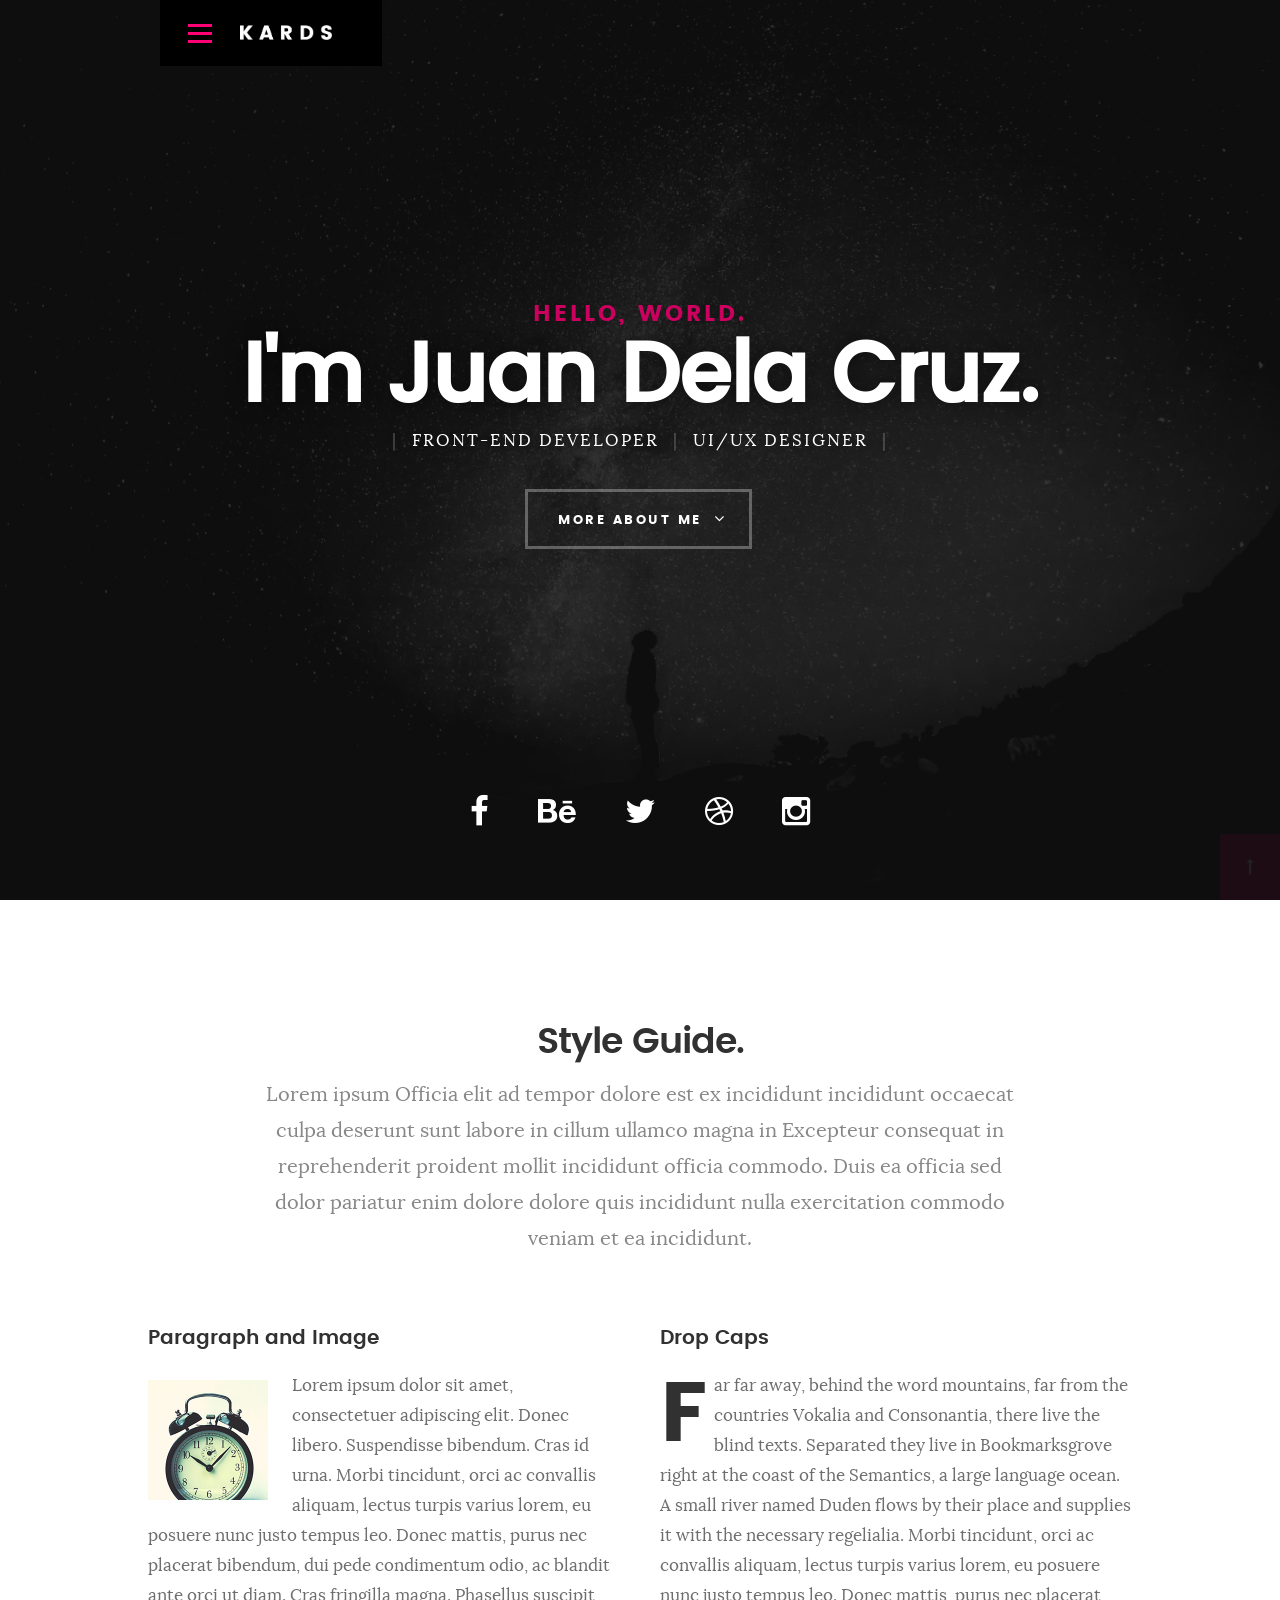
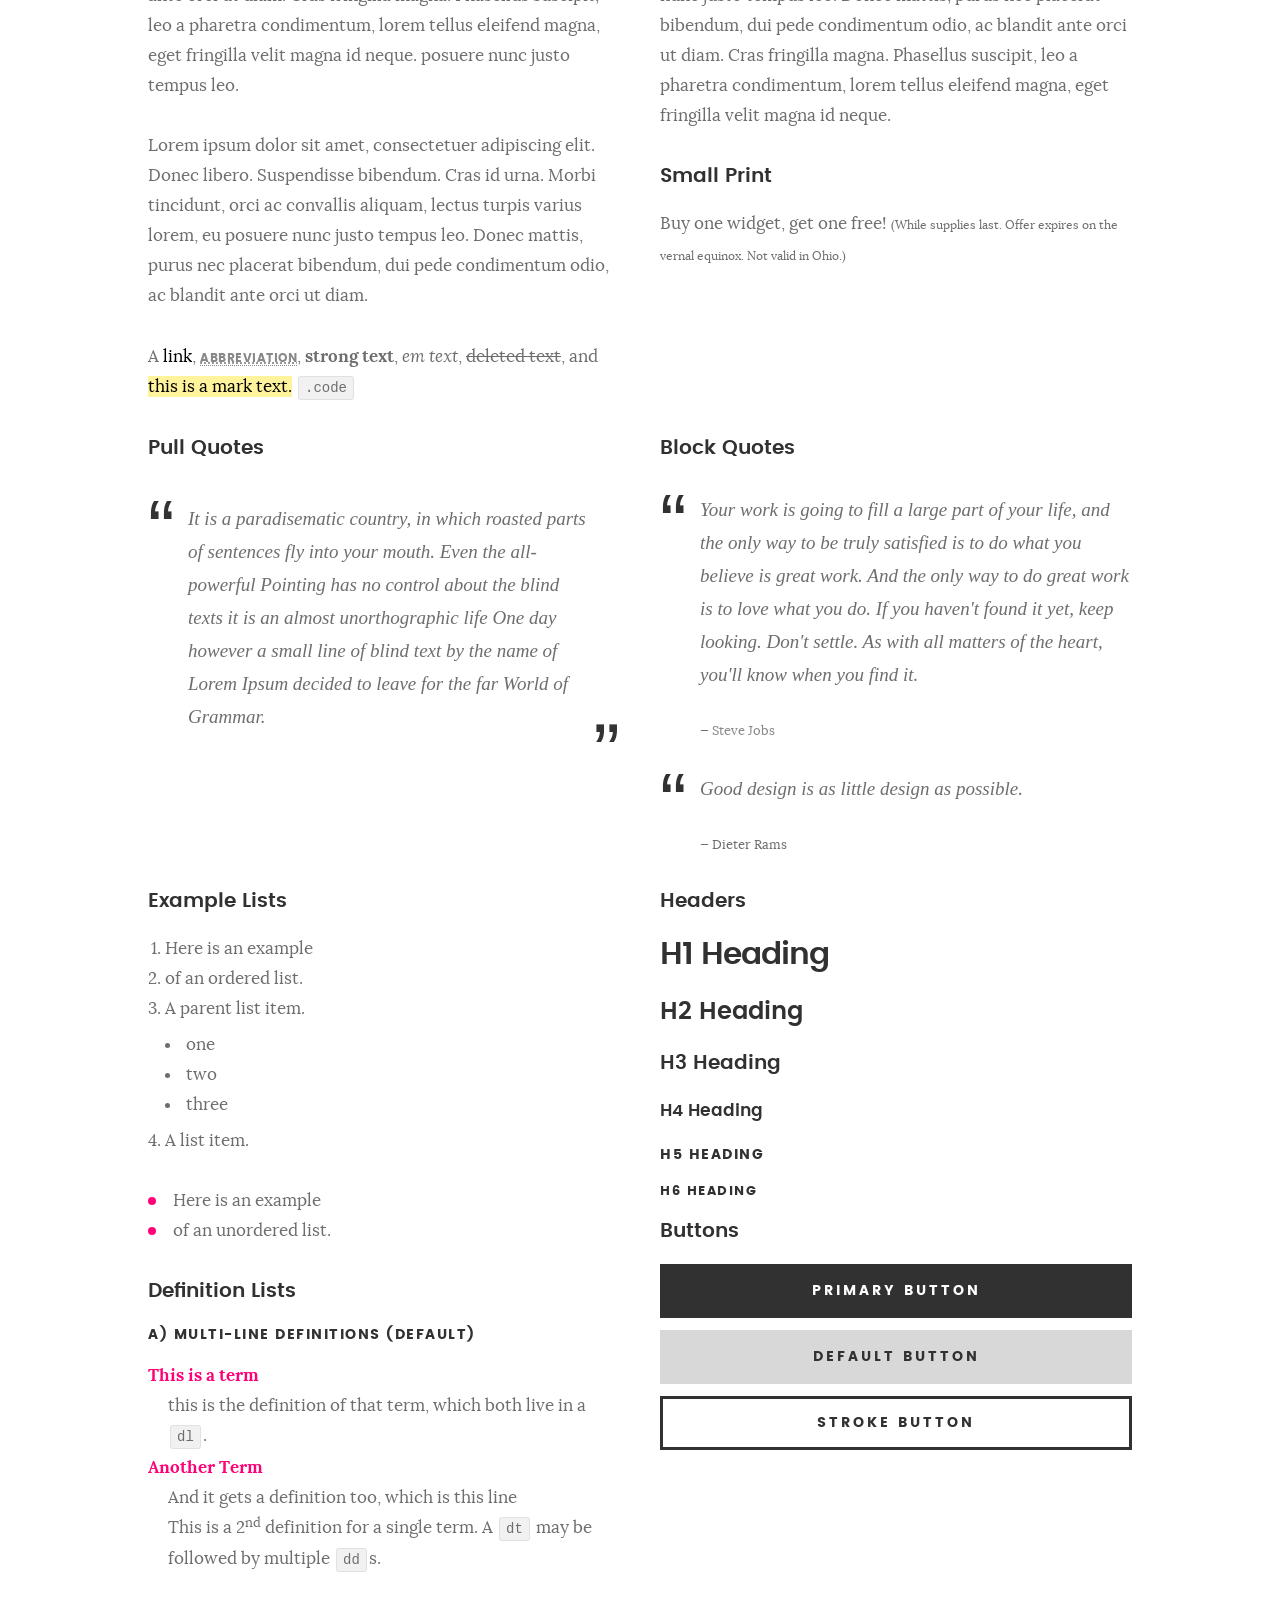
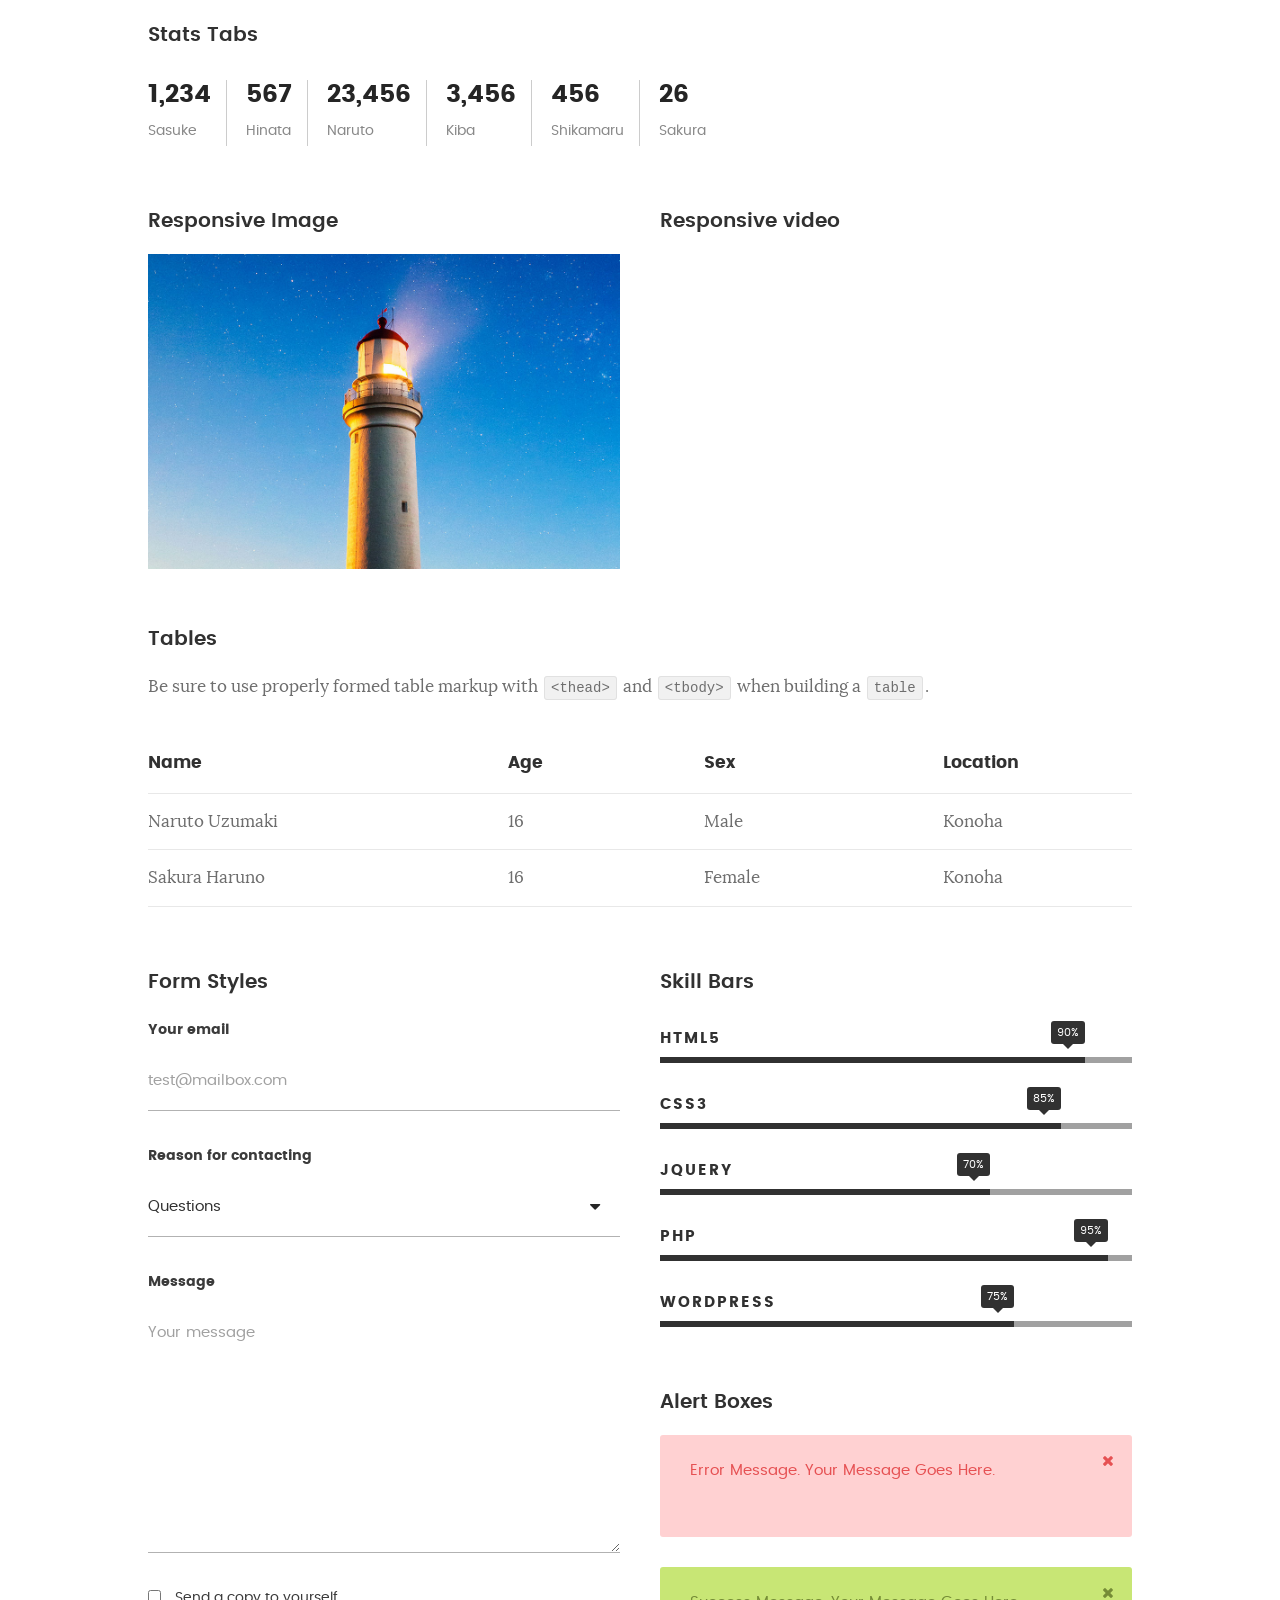
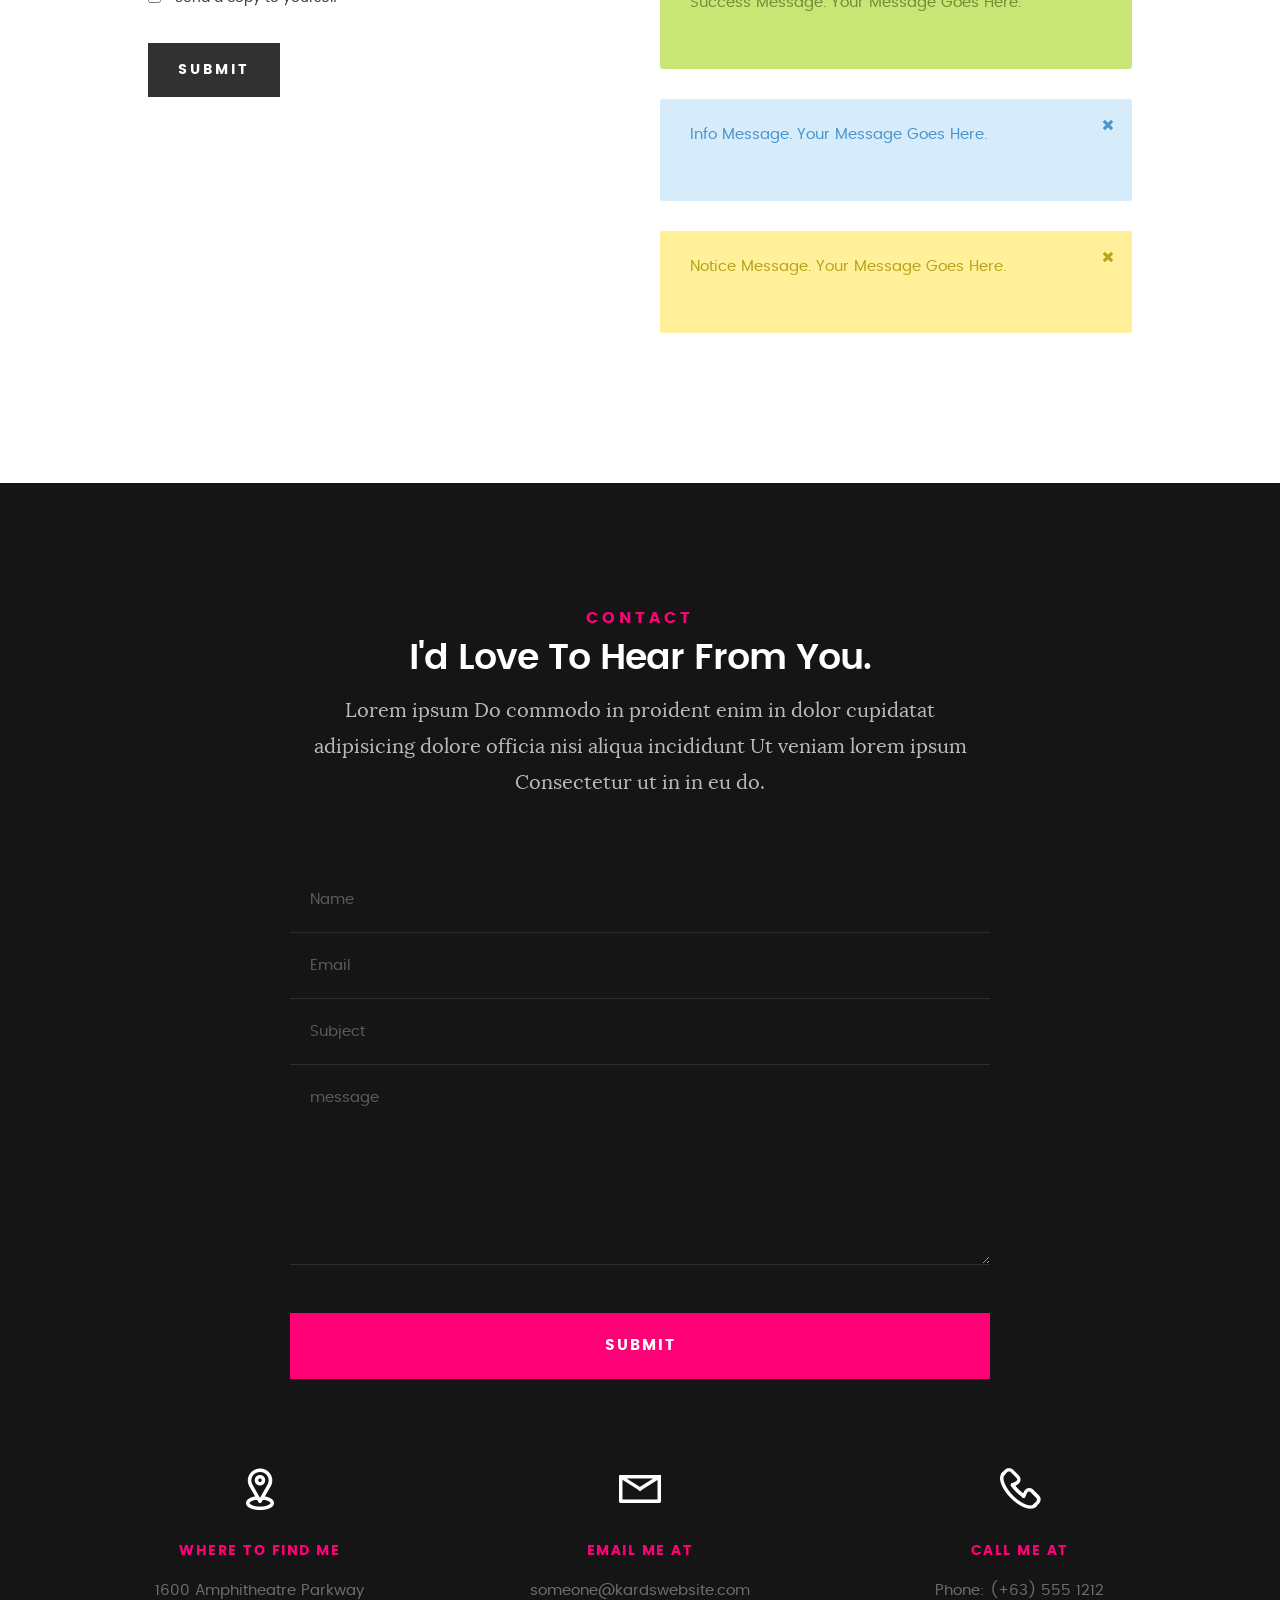
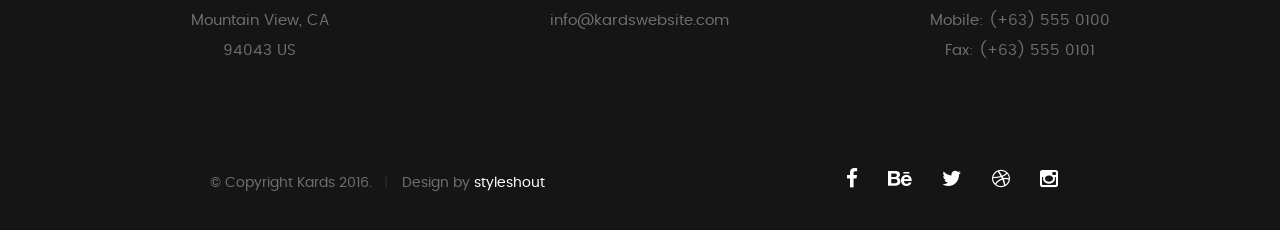
<file: Kards10/styles.html>
<!DOCTYPE html>
<!--[if IE 8 ]><html class="no-js oldie ie8" lang="en"> <![endif]-->
<!--[if IE 9 ]><html class="no-js oldie ie9" lang="en"> <![endif]-->
<!--[if (gte IE 9)|!(IE)]><!--><html class="no-js" lang="en"> <!--<![endif]-->
<head>

   <!--- basic page needs
   ================================================== -->
   <meta charset="utf-8">
	<title>Style Demo - Kards</title>
	<meta name="description" content="">  
	<meta name="author" content="">

   <!-- mobile specific metas
   ================================================== -->
	<meta name="viewport" content="width=device-width, initial-scale=1, maximum-scale=1">

 	<!-- CSS
   ================================================== -->
   <link rel="stylesheet" href="css/base.css">  
   <link rel="stylesheet" href="css/main.css">
   <link rel="stylesheet" href="css/vendor.css">

   <style type="text/css" media="screen">

   	#styles { 
   		background: white;
   		padding-top: 12rem;
   		padding-bottom: 12rem;
   	}
   	#styles .row {
   		max-width: 1024px;
     	}
     	#styles .section-intro {
   		max-width: 800px;
     	}
      	
   </style>       

   <!-- script
   ================================================== -->
	<script src="js/modernizr.js"></script>
	<script src="js/pace.min.js"></script>

   <!-- favicons
	================================================== -->
	<link rel="icon" type="image/png" href="favicon.png">

</head>

<body id="top">

	<!-- header 
   ================================================== -->
   <header>   	
   	<div class="row">

   		<div class="top-bar">
   			<a class="menu-toggle" href="#"><span>Menu</span></a>

	   		<div class="logo">
		         <a href="index.html">KARDS</a>
		      </div>		      

		   	<nav id="main-nav-wrap">
					<ul class="main-navigation">
						<li><a href="index.html#intro" title="">Home</a></li>
						<li><a href="index.html#about" title="">About</a></li>
						<li><a href="index.html#resume" title="">Resume</a></li>
						<li><a href="index.html#portfolio" title="">Portfolio</a></li>
						<li><a href="index.html#services" title="">Services</a></li>					
						<li><a class="smoothscroll"  href="#contact" title="">Contact</a></li>	
						<li><a href="styles.html" title="">Style Demo</a></li>				
					</ul>
				</nav>    		
   		</div> <!-- /top-bar --> 
   		
   	</div> <!-- /row --> 		
   </header> <!-- /header -->

	<!-- intro section
   ================================================== -->
   <section id="intro">   

   	<div class="intro-overlay"></div>	

   	<div class="intro-content">
   		<div class="row">

   			<div class="col-twelve">

	   			<h5>Hello, World.</h5>
	   			<h1>I'm Juan Dela Cruz.</h1>

	   			<p class="intro-position">
	   				<span>Front-end Developer</span>
	   				<span>UI/UX Designer</span> 
	   			</p>

	   			<a class="button stroke smoothscroll" href="#about" title="">More About Me</a>

	   		</div>  
   			
   		</div>   		 		
   	</div> <!-- /intro-content --> 

   	<ul class="intro-social">        
         <li><a href="#"><i class="fa fa-facebook"></i></a></li>
         <li><a href="#"><i class="fa fa-behance"></i></a></li>
         <li><a href="#"><i class="fa fa-twitter"></i></a></li>
         <li><a href="#"><i class="fa fa-dribbble"></i></a></li>
         <li><a href="#"><i class="fa fa-instagram"></i></a></li>
      </ul> <!-- /intro-social -->      	

   </section> <!-- /intro -->


   <!-- Style Demo
   ================================================== -->
   <section id="styles">

   	<div class="row section-intro">

   		<div class="col-twelve">

   			<h1>Style Guide.</h1>

   			<p class="lead">Lorem ipsum Officia elit ad tempor dolore est ex incididunt incididunt occaecat culpa deserunt sunt labore in cillum ullamco magna in Excepteur consequat in reprehenderit proident mollit incididunt officia commodo.
   			Duis ea officia sed dolor pariatur enim dolore dolore quis incididunt nulla exercitation commodo veniam et ea incididunt.</p>   			

   		</div>

     	</div> <!-- /row -->

     	<div class="row">

     		<div class="col-six tab-full">

		      <h3>Paragraph and Image</h3>

		      <p><a href="#"><img width="120" height="120" class="pull-left" alt="sample-image" src="images/sample-image.jpg"></a>
		  		Lorem ipsum dolor sit amet, consectetuer adipiscing elit. Donec libero. Suspendisse bibendum.
		  		Cras id urna. Morbi tincidunt, orci ac convallis aliquam, lectus turpis varius lorem, eu
		  		posuere nunc justo tempus leo. Donec mattis, purus nec placerat bibendum, dui pede condimentum
		  		odio, ac blandit ante orci ut diam. Cras fringilla magna. Phasellus suscipit, leo a pharetra
		  		condimentum, lorem tellus eleifend magna, eget fringilla velit magna id neque.
		  		posuere nunc justo tempus leo. </p>

		  		<p>
		  		Lorem ipsum dolor sit amet, consectetuer adipiscing elit. Donec libero. Suspendisse bibendum.
		  		Cras id urna. Morbi tincidunt, orci ac convallis aliquam, lectus turpis varius lorem, eu
		  		posuere nunc justo tempus leo. Donec mattis, purus nec placerat bibendum, dui pede condimentum
		  		odio, ac blandit ante orci ut diam.	
 			   </p>

            <p>A <a href="#">link</a>,
  			   <abbr title="this really isn't a very good description">abbreviation</abbr>,
  			   <strong>strong text</strong>,
            <em>em text</em>,
  			   <del>deleted text</del>, and
            <mark>this is a mark text.</mark>
            <code>.code</code>
          	</p>

         </div>

         <div class="col-six tab-full">

            <h3>Drop Caps</h3>

	         <p class="drop-cap">Far far away, behind the word mountains, far from the countries Vokalia and Consonantia,
	         there live the blind texts. Separated they live in Bookmarksgrove right at the coast of the
	         Semantics, a large language ocean. A small river named Duden flows by their place and supplies it with the necessary regelialia. Morbi tincidunt, orci ac convallis aliquam, lectus turpis varius lorem, eu	posuere nunc justo tempus leo. Donec mattis, purus nec placerat bibendum, dui pede condimentum odio, ac blandit ante orci ut diam. Cras fringilla magna. Phasellus suscipit, leo a pharetra condimentum, lorem tellus eleifend magna, eget fringilla velit magna id neque.
		  		</p>

		      <h3>Small Print</h3>

		      <p>Buy one widget, get one free!
		  		<small>(While supplies last. Offer expires on the vernal equinox. Not valid in Ohio.)</small>
		  		</p>

		   </div>	         

		</div> <!-- /row -->

		<div class="row">

		  	<div class="col-six tab-full">

		      <h3>Pull Quotes</h3>

		      <aside class="pull-quote">
				   <blockquote>
					   <p>It is a paradisematic country, in which roasted parts of
		            sentences fly into your mouth. Even the all-powerful Pointing has no control about the blind
		            texts it is an almost unorthographic life One day however a small line of blind text by the name
		            of Lorem Ipsum decided to leave for the far World of Grammar.</p>
					</blockquote>
				</aside>

		   </div>

		   <div class="col-six tab-full">

		      <h3>Block Quotes</h3>

		      <blockquote cite="http://where-i-got-my-info-from.com">
				   <p>Your work is going to fill a large part of your life, and the only way to be truly satisfied is
		         to do what you believe is great work. And the only way to do great work is to love what you do.
		         If you haven't found it yet, keep looking. Don't settle. As with all matters of the heart, you'll know when you find it.
		         </p>
		
					<cite>
					   <a href="#">Steve Jobs</a>
					</cite>
			   </blockquote>

		      <blockquote>
		         <p>Good design is as little design as possible.</p>
		         <cite>Dieter Rams</cite>
		      </blockquote>

		   </div>

		</div> <!-- /row -->

		<div class="row half-bottom">

		 	<div class="col-six tab-full">

		      <h3>Example Lists</h3>

		      <ol>
				   <li>Here is an example</li>
				   <li>of an ordered list.</li>
				   <li>A parent list item.
				   	<ul>
				   		<li>one</li>
				   		<li>two</li>
				   		<li>three</li>
				   	</ul>
				   </li>
				   <li>A list item.</li>
			   </ol>

		      <ul class="disc">
				   <li>Here is an example</li>
				   <li>of an unordered list.</li>
			   </ul>	

			   <h3>Definition Lists</h3>	            

		      <h5>a) Multi-line Definitions (default)</h5>

		      <dl>
				   <dt><strong>This is a term</strong></dt>
				      <dd>this is the definition of that term, which both live in a <code>dl</code>.</dd>
				   <dt><strong>Another Term</strong></dt>
				      <dd>And it gets a definition too, which is this line</dd>
				      <dd>This is a 2<sup>nd</sup> definition for a single term. A <code>dt</code> may be followed by multiple <code>dd</code>s.</dd>
			   </dl>

		   </div>

		   <div class="col-six tab-full">		                  

		      <h3>Headers</h3>

		      <h1>H1 Heading</h1>
		      <h2>H2 Heading</h2>
		      <h3>H3 Heading</h3>
		      <h4>H4 Heading</h4>
		      <h5>H5 Heading</h5>
		      <h6>H6 Heading</h6>

		      <h3>Buttons</h3>

		    	<p>
		     		<a class="button button-primary full-width" href="#">Primary Button</a>
		     		<a class="button full-width" href="#">Default Button</a>
		     		<a class="button stroke full-width" href="#">Stroke Button</a>
		     	</p>

		   </div>

		</div> <!-- /row -->

		<div class="row">

		   <div class="col-twelve">

		    	<h3>Stats Tabs</h3>

		      <ul class="stats-tabs">
				   <li><a href="#">1,234 <em>Sasuke</em></a></li>
				   <li><a href="#">567 <em>Hinata</em></a></li>
				   <li><a href="#">23,456 <em>Naruto</em></a></li>
				   <li><a href="#">3,456 <em>Kiba</em></a></li>
				   <li><a href="#">456 <em>Shikamaru</em></a></li>
				   <li><a href="#">26 <em>Sakura</em></a></li>
				</ul>	      		

		   </div>	      	

		</div> <!-- /row -->

		<div class="row half-bottom">

      	<div class="col-six tab-full">

      		<h3>Responsive Image</h3>

      		<p><img src="images/portfolio/modals/m-lighthouse.jpg"></p>

      	</div>

      	<div class="col-six tab-full">

      		<h3>Responsive video</h3>

      		<div class="fluid-video-wrapper">
                  <iframe src="http://player.vimeo.com/video/14592941?title=0&amp;byline=0&amp;portrait=0&amp;color=F64B39" width="500" height="281" frameborder="0" webkitallowfullscreen mozallowfullscreen allowfullscreen></iframe> 
            </div>

      	</div>
      	
      </div> <!-- /row -->

      <div class="row add-bottom">

      	<div class="col-twelve">

      		<h3>Tables</h3>
      		<p>Be sure to use properly formed table markup with <code>&lt;thead&gt;</code> and <code>&lt;tbody&gt;</code> when building a <code>table</code>.</p>

      		<div class="table-responsive">

      			<table>
					  <thead>
					    <tr>
					      <th>Name</th>
					      <th>Age</th>
					      <th>Sex</th>
					      <th>Location</th>					    
					    </tr>
					  </thead>
					  <tbody>
					    <tr>
					      <td>Naruto Uzumaki</td>
					      <td>16</td>
					      <td>Male</td>
					      <td>Konoha</td>					    
					    </tr>
					    <tr>
					      <td>Sakura Haruno</td>
					      <td>16</td>
					      <td>Female</td>
					      <td>Konoha</td>			    
					    </tr>
					  </tbody>
					</table>

      		</div>     		

      	</div>
      	
      </div> <!--row -->

      <div class="row">

		   <div class="col-six tab-full">

		      <h3>Form Styles</h3>

		         <form>
			        	<div>
			         	<label for="sampleInput">Your email</label>
			         	<input class="full-width" type="email" placeholder="test@mailbox.com" id="sampleInput">
			         </div>
			         <div>
			         	<label for="sampleRecipientInput">Reason for contacting</label>
			         	<div class="ss-custom-select">
			         		<select class="full-width" id="sampleRecipientInput">
				           		<option value="Option 1">Questions</option>
				           		<option value="Option 2">Report</option>
				           		<option value="Option 3">Others</option>
				         	</select>
			         	</div>			         	
			         </div>
			       
			       	<label for="exampleMessage">Message</label>
			       	<textarea class="full-width" placeholder="Your message" id="exampleMessage"></textarea>

			        	<label class="add-bottom">
			           	<input type="checkbox">			            
			           	<span class="label-text">Send a copy to yourself</span>
			        	</label>
			       
			        	<input class="button-primary" type="submit" value="Submit">

			      </form>	            

		      </div>

		      <div class="col-six tab-full">

		      		<h3>Skill Bars</h3>

		      		<ul class="skill-bars">
						   <li>
						   	<div class="progress percent90"><span>90%</span></div>
						   	<strong>HTML5</strong>
						   </li>
						   <li>
						   	<div class="progress percent85"><span>85%</span></div>
						   	<strong>CSS3</strong>
						   </li>
						   <li>
						   	<div class="progress percent70"><span>70%</span></div>
						   	<strong>JQuery</strong>
						   </li>
						   <li>
						   	<div class="progress percent95"><span>95%</span></div>
						   	<strong>PHP</strong>
						   </li>
						   <li>

						   	<div class="progress percent75"><span>75%</span></div>
						   	<strong>Wordpress</strong>
						   </li>
		      
						</ul> <!-- /skill-bars -->

			        
			        <h3>Alert Boxes</h3> 
			        
			        <div class="alert-box ss-error hideit">
				        <p>Error Message. Your Message Goes Here.</p>
				        <i class="fa fa-times close"></i>
			        </div><!-- /error -->
			        
			        <div class="alert-box ss-success hideit">
				        <p>Success Message. Your Message Goes Here.</p>
				        <i class="fa fa-times close"></i>
			        </div><!-- /success -->
			        
			        <div class="alert-box ss-info hideit">
				         <p>Info Message. Your Message Goes Here.</p>
				        <i class="fa fa-times close"></i>
			        </div><!-- /info -->
			        
			        <div class="alert-box ss-notice hideit">
				        <p>Notice Message. Your Message Goes Here.</p>
				        <i class="fa fa-times close"></i>
			        </div><!-- /notice -->
			        
			  </div>	         

		</div> <!-- /row -->
		   	
   </section> <!--styles -->	

	
   <!-- contact
   ================================================== -->
	<section id="contact">

		<div class="row section-intro">
   		<div class="col-twelve">

   			<h5>Contact</h5>
   			<h1>I'd Love To Hear From You.</h1>

   			<p class="lead">Lorem ipsum Do commodo in proident enim in dolor cupidatat adipisicing dolore officia nisi aliqua incididunt Ut veniam lorem ipsum Consectetur ut in in eu do.</p>

   		</div> 
   	</div> <!-- /section-intro -->

   	<div class="row contact-form">

   		<div class="col-twelve">

            <!-- form -->
            <form name="contactForm" id="contactForm" method="post" action="">
      			<fieldset>

                  <div class="form-field">
 						   <input name="contactName" type="text" id="contactName" placeholder="Name" value="" minlength="2" required="">
                  </div>
                  <div class="form-field">
	      			   <input name="contactEmail" type="email" id="contactEmail" placeholder="Email" value="" required="">
	               </div>
                  <div class="form-field">
	     				   <input name="contactSubject" type="text" id="contactSubject" placeholder="Subject" value="">
	               </div>                       
                  <div class="form-field">
	                 	<textarea name="contactMessage" id="contactMessage" placeholder="message" rows="10" cols="50" required=""></textarea>
	               </div>                      
                 <div class="form-field">
                     <button class="submitform">Submit</button>
                     <div id="submit-loader">
                        <div class="text-loader">Sending...</div>                             
       				      <div class="s-loader">
								  	<div class="bounce1"></div>
								  	<div class="bounce2"></div>
								  	<div class="bounce3"></div>
								</div>
							</div>
                  </div>

      			</fieldset>
      		</form> <!-- Form End -->

            <!-- contact-warning -->
            <div id="message-warning"></div>            
            <!-- contact-success -->
      		<div id="message-success">
               <i class="fa fa-check"></i>Your message was sent, thank you!<br>
      		</div>

         </div> <!-- /col-twelve -->
   		
   	</div> <!-- /contact-form -->

   	<div class="row contact-info">

   		<div class="col-four tab-full">

   			<div class="icon">
   				<i class="icon-pin"></i>
   			</div>

   			<h5>Where to find me</h5>

   			<p>
            1600 Amphitheatre Parkway<br>
            Mountain View, CA<br>
            94043 US
            </p>

   		</div>

   		<div class="col-four tab-full collapse">

   			<div class="icon">
   				<i class="icon-mail"></i>
   			</div>

   			<h5>Email Me At</h5>

   			<p>someone@kardswebsite.com<br>
			   	info@kardswebsite.com			     
			   </p>

   		</div>

   		<div class="col-four tab-full">

   			<div class="icon">
   				<i class="icon-phone"></i>
   			</div>

   			<h5>Call Me At</h5>

   			<p>Phone: (+63) 555 1212<br>
			   	Mobile: (+63) 555 0100<br>
			     	Fax: (+63) 555 0101
			   </p>

   		</div>
   		
   	</div> <!-- /contact-info -->
		
	</section> <!-- /contact -->


   <!-- footer
   ================================================== -->

   <footer>
     	<div class="row">

     		<div class="col-six tab-full pull-right social">

     			<ul class="footer-social">        
			      <li><a href="#"><i class="fa fa-facebook"></i></a></li>
			      <li><a href="#"><i class="fa fa-behance"></i></a></li>
			      <li><a href="#"><i class="fa fa-twitter"></i></a></li>
			      <li><a href="#"><i class="fa fa-dribbble"></i></a></li>
			      <li><a href="#"><i class="fa fa-instagram"></i></a></li>
			   </ul> 
	      		
	      </div>

      	<div class="col-six tab-full">
	      	<div class="copyright">
		        	<span>© Copyright Kards 2016.</span> 
		        	<span>Design by <a href="http://www.styleshout.com/">styleshout</a></span>	         	
		         </div>		                  
	      	</div>

	      	<div id="go-top">
		         <a class="smoothscroll" title="Back to Top" href="#top"><i class="fa fa-long-arrow-up"></i></a>
		      </div>

      	</div> <!-- /row -->     	
   </footer>    

   <div id="preloader"> 
    	<div id="loader"></div>
   </div> 

   <!-- Java Script
   ================================================== --> 
   <script src="js/jquery-2.1.3.min.js"></script>
   <script src="js/plugins.js"></script>
   <script src="js/main.js"></script>

</body>

</html>
</file>
<file: Kards10/css/base.css>
/**
 * =================================================================== 
 *
 *  Kards v1.0 Base Stylesheet
 *  url: styleshout.com
 *  03-01-2016
 *  ------------------------------------------------------------------
 *  TOC:
 *  01. reset
 *  02. basic/base setup styles
 *  03. grid
 *  04. MISC
 *
 * =================================================================== 
 */

/** 
 * ===================================================================
 * 01. reset - normalize.css v3.0.2 | MIT License | git.io/normalize
 *
 * ------------------------------------------------------------------- 
 */
html {
	font-family: sans-serif;
	-ms-text-size-adjust: 100%;
	-webkit-text-size-adjust: 100%;
}

body {
	margin: 0;
}

article,
aside,
details,
figcaption,
figure,
footer,
header,
hgroup,
main,
menu,
nav,
section,
summary {
	display: block;
}

audio,
canvas,
progress,
video {
	display: inline-block;
	vertical-align: baseline;
}

audio:not([controls]) {
	display: none;
	height: 0;
}

[hidden],
template {
	display: none;
}

a {
	background: transparent;
}

a:active,
a:hover {
	outline: 0;
}

abbr[title] {
	border-bottom: 1px dotted;
}

b,
strong {
	font-weight: bold;
}

dfn {
	font-style: italic;
}

h1 {
	font-size: 2em;
	margin: 0.67em 0;
}

mark {
	background: #ff0;
	color: #000;
}

small {
	font-size: 80%;
}

sub,
sup {
	font-size: 75%;
	line-height: 0;
	position: relative;
	vertical-align: baseline;
}

sup {
	top: -0.5em;
}

sub {
	bottom: -0.25em;
}

img {
	border: 0;
}

svg:not(:root) {
	overflow: hidden;
}

figure {
	margin: 1em 40px;
}

hr {
	-moz-box-sizing: content-box;
	box-sizing: content-box;
	height: 0;
}

pre {
	overflow: auto;
}

code,
kbd,
pre,
samp {
	font-family: monospace, monospace;
	font-size: 1em;
}

button,
input,
optgroup,
select,
textarea {
	color: inherit;
	font: inherit;
	margin: 0;
}

button {
	overflow: visible;
}

button,
select {
	text-transform: none;
}

button,
html input[type="button"],
input[type="reset"],
input[type="submit"] {
	-webkit-appearance: button;
	cursor: pointer;
}

button[disabled],
html input[disabled] {
	cursor: default;
}

button::-moz-focus-inner,
input::-moz-focus-inner {
	border: 0;
	padding: 0;
}

input {
	line-height: normal;
}

input[type="checkbox"],
input[type="radio"] {
	box-sizing: border-box;
	padding: 0;
}

input[type="number"]::-webkit-inner-spin-button,
input[type="number"]::-webkit-outer-spin-button {
	height: auto;
}

input[type="search"] {
	-webkit-appearance: textfield;
	-moz-box-sizing: content-box;
	-webkit-box-sizing: content-box;
	box-sizing: content-box;
}

input[type="search"]::-webkit-search-cancel-button,
input[type="search"]::-webkit-search-decoration {
	-webkit-appearance: none;
}

fieldset {
	border: 1px solid #c0c0c0;
	margin: 0 2px;
	padding: 0.35em 0.625em 0.75em;
}

legend {
	border: 0;
	padding: 0;
}

textarea {
	overflow: auto;
}

optgroup {
	font-weight: bold;
}

table {
	border-collapse: collapse;
	border-spacing: 0;
}

td,
th {
	padding: 0;
}

/** 
 * ===================================================================
 * 02. basic/base setup styles - (_basic.scss)
 *
 * ------------------------------------------------------------------- 
 */
html {
	font-size: 62.5%;
	box-sizing: border-box;
}

*,
*::before,
*::after {
	box-sizing: inherit;
}

body {
	font-weight: normal;
	line-height: 1;
	text-rendering: optimizeLegibility;
	word-wrap: break-word;
	-webkit-overflow-scrolling: touch;
	-webkit-text-size-adjust: none;
}

body,
input,
button {
	-moz-osx-font-smoothing: grayscale;
	-webkit-font-smoothing: antialiased;
}

/**
 * Media - (_basic.scss)
 * ------------------------------------------------------------------- 
 */
img,
video {
	max-width: 100%;
	height: auto;
}

/**
 * Typography resets - (_basic.scss)
 * ------------------------------------------------------------------- 
 */
div,
dl,
dt,
dd,
ul,
ol,
li,
h1,
h2,
h3,
h4,
h5,
h6,
pre,
form,
p,
blockquote,
th,
td {
	margin: 0;
	padding: 0;
}

h1,
h2,
h3,
h4,
h5,
h6 {
	-webkit-font-variant-ligatures: common-ligatures;
	-moz-font-variant-ligatures: common-ligatures;
	font-variant-ligatures: common-ligatures;
	text-rendering: optimizeLegibility;
}

em,
i {
	font-style: italic;
	line-height: inherit;
}

strong,
b {
	font-weight: bold;
	line-height: inherit;
}

small {
	font-size: 60%;
	line-height: inherit;
}

ol,
ul {
	list-style: none;
}

li {
	display: block;
}

/**
 * links - (_basic.scss)
 * ------------------------------------------------------------------- 
 */
a {
	text-decoration: none;
	line-height: inherit;
}

a img {
	border: none;
}

/**
 * inputs - (_basic.scss)
 * ------------------------------------------------------------------- 
 */
fieldset {
	margin: 0;
	padding: 0;
}

input[type="email"],
input[type="number"],
input[type="search"],
input[type="text"],
input[type="tel"],
input[type="url"],
input[type="password"],
textarea {
	-webkit-appearance: none;
	-moz-appearance: none;
	-ms-appearance: none;
	-o-appearance: none;
	appearance: none;
}

/** 
 * ===================================================================
 * 03. grid - (_grid.scss)
 *
 * ------------------------------------------------------------------- 
 */
.row {
	width: 94%;
	max-width: 1140px;
	margin: 0 auto;
}

.row:before,
.row:after {
	content: "";
	display: table;
}

.row:after {
	clear: both;
}

.row .row {
	width: auto;
	max-width: none;
	margin-left: -20px;
	margin-right: -20px;
}

[class*="col-"],
.bgrid {
	float: left;
}

[class*="col-"] + [class*="col-"].end {
	float: right;
}

[class*="col-"] {
	padding: 0 20px;
}

.col-one {
	width: 8.33333%;
}

.col-two,
.col-1-6 {
	width: 16.66667%;
}

.col-three,
.col-1-4 {
	width: 25%;
}

.col-four,
.col-1-3 {
	width: 33.33333%;
}

.col-five {
	width: 41.66667%;
}

.col-six,
.col-1-2 {
	width: 50%;
}

.col-seven {
	width: 58.33333%;
}

.col-eight,
.col-2-3 {
	width: 66.66667%;
}

.col-nine,
.col-3-4 {
	width: 75%;
}

.col-ten,
.col-5-6 {
	width: 83.33333%;
}

.col-eleven {
	width: 91.66667%;
}

.col-twelve,
.col-full {
	width: 100%;
}

/**
 * small screens - (_grid.scss)
 * --------------------------------------------------------------- 
 */
@media screen and (max-width:1024px) {
	.row .row {
		margin-left: -18px;
		margin-right: -18px;
	}

	[class*="col-"] {
		padding: 0 18px;
	}

}

/**
 * tablets - (_grid.scss)
 * --------------------------------------------------------------- 
 */
@media screen and (max-width:768px) {
	.row {
		width: auto;
		padding-left: 30px;
		padding-right: 30px;
	}

	.row .row {
		padding-left: 0;
		padding-right: 0;
		margin-left: -15px;
		margin-right: -15px;
	}

	[class*="col-"] {
		padding: 0 15px;
	}

	.tab-1-4 {
		width: 25%;
	}

	.tab-1-3 {
		width: 33.33333%;
	}

	.tab-1-2 {
		width: 50%;
	}

	.tab-2-3 {
		width: 66.66667%;
	}

	.tab-3-4 {
		width: 75%;
	}

	.tab-full {
		width: 100%;
	}

}

/**
 * large mobile devices - (_grid.scss)
 * --------------------------------------------------------------- 
 */
@media screen and (max-width:600px) {
	.row {
		padding-left: 25px;
		padding-right: 25px;
	}

	.row .row {
		margin-left: -10px;
		margin-right: -10px;
	}

	[class*="col-"] {
		padding: 0 10px;
	}

	.mob-1-4 {
		width: 25%;
	}

	.mob-1-2 {
		width: 50%;
	}

	.mob-3-4 {
		width: 75%;
	}

	.mob-full {
		width: 100%;
	}

}

/**
 * small mobile devices - (_grid.scss)
 * --------------------------------------------------------------- 
 */
@media screen and (max-width:400px) {
	.row .row {
		padding-left: 0;
		padding-right: 0;
		margin-left: 0;
		margin-right: 0;
	}

	[class*="col-"] {
		width: 100% !important;
		float: none !important;
		clear: both !important;
		margin-left: 0;
		margin-right: 0;
		padding: 0;
	}

	[class*="col-"] + [class*="col-"].end {
		float: none;
	}

}

/** 
 * ===================================================================
 * block grids - (_grid.scss)
 *
 * ------------------------------------------------------------------- 
 */
[class*="block-"]:before,
[class*="block-"]:after {
	content: "";
	display: table;
}

[class*="block-"]:after {
	clear: both;
}

.block-1-6 .bgrid {
	width: 16.66667%;
}

.block-1-4 .bgrid {
	width: 25%;
}

.block-1-3 .bgrid {
	width: 33.33333%;
}

.block-1-2 .bgrid {
	width: 50%;
}

/**
 * Clearing for block grid columns. Allow columns with 
 * different heights to align properly.
 */
.block-1-6 .bgrid:nth-child(6n+1),
.block-1-4 .bgrid:nth-child(4n+1),
.block-1-3 .bgrid:nth-child(3n+1),
.block-1-2 .bgrid:nth-child(2n+1) {
	clear: both;
}

/**
 * small screens - (_grid.scss)
 * --------------------------------------------------------------- 
 */
@media screen and (max-width:1024px) {
	.block-s-1-6 .bgrid {
		width: 16.66667%;
	}

	.block-s-1-4 .bgrid {
		width: 25%;
	}

	.block-s-1-3 .bgrid {
		width: 33.33333%;
	}

	.block-s-1-2 .bgrid {
		width: 50%;
	}

	.block-s-full .bgrid {
		width: 100%;
		clear: both;
	}

	[class*="block-s-"] .bgrid:nth-child(n) {
		clear: none;
	}

	.block-s-1-6 .bgrid:nth-child(6n+1),
	.block-s-1-4 .bgrid:nth-child(4n+1),
	.block-s-1-3 .bgrid:nth-child(3n+1),
	.block-s-1-2 .bgrid:nth-child(2n+1) {
		clear: both;
	}

}

/**
 * tablets - (_grid.scss)
 * --------------------------------------------------------------- 
 */
@media screen and (max-width:768px) {
	.block-tab-1-6 .bgrid {
		width: 16.66667%;
	}

	.block-tab-1-4 .bgrid {
		width: 25%;
	}

	.block-tab-1-3 .bgrid {
		width: 33.33333%;
	}

	.block-tab-1-2 .bgrid {
		width: 50%;
	}

	.block-tab-full .bgrid {
		width: 100%;
		clear: both;
	}

	[class*="block-tab-"] .bgrid:nth-child(n) {
		clear: none;
	}

	.block-tab-1-6 .bgrid:nth-child(6n+1),
	.block-tab-1-4 .bgrid:nth-child(4n+1),
	.block-tab-1-3 .bgrid:nth-child(3n+1),
	.block-tab-1-2 .bgrid:nth-child(2n+1) {
		clear: both;
	}

}

/**
 * large mobile devices - (_grid.scss)
 * --------------------------------------------------------------- 
 */
@media screen and (max-width:600px) {
	.block-mob-1-6 .bgrid {
		width: 16.66667%;
	}

	.block-mob-1-4 .bgrid {
		width: 25%;
	}

	.block-mob-1-3 .bgrid {
		width: 33.33333%;
	}

	.block-mob-1-2 .bgrid {
		width: 50%;
	}

	.block-mob-full .bgrid {
		width: 100%;
		clear: both;
	}

	[class*="block-mob-"] .bgrid:nth-child(n) {
		clear: none;
	}

	.block-mob-1-6 .bgrid:nth-child(6n+1),
	.block-mob-1-4 .bgrid:nth-child(4n+1),
	.block-mob-1-3 .bgrid:nth-child(3n+1),
	.block-mob-1-2 .bgrid:nth-child(2n+1) {
		clear: both;
	}

}

/**
 * stack on small mobile devices - (_grid.scss)
 * --------------------------------------------------------------- 
 */
@media screen and (max-width:400px) {
	.stack .bgrid {
		width: 100% !important;
		float: none !important;
		clear: both !important;
		margin-left: 0;
		margin-right: 0;
	}

}

/** 
 * ===================================================================
 * 04. MISC  - (_grid.scss)
 *
 * ------------------------------------------------------------------- 
 */

/**
 * Clearing - (http://nicolasgallagher.com/micro-clearfix-hack/
 */
.group:before,
.group:after {
	content: "";
	display: table;
}

.group:after {
	clear: both;
}

/**
 * Misc Helper Styles 
 */
.hide {
	display: none;
}

.invisible {
	visibility: hidden;
}

.antialiased {
	-webkit-font-smoothing: antialiased;
	-moz-osx-font-smoothing: grayscale;
}

.remove-bottom {
	margin-bottom: 0;
}

.half-bottom {
	margin-bottom: 1.5rem !important;
}

.add-bottom {
	margin-bottom: 3rem !important;
}

.no-border {
	border: none;
}

.full-width {
	width: 100%;
}

.text-center {
	text-align: center;
}

.text-left {
	text-align: left;
}

.text-right {
	text-align: right;
}

.pull-left {
	float: left;
}

.pull-right {
	float: right;
}

.align-center {
	margin-left: auto;
	margin-right: auto;
	text-align: center;
}

/*# sourceMappingURL=base.css.map */
</file>
<file: Kards10/css/main.css>
/**
 * =================================================================== 
 *
 *  Kards v1.0 Main Stylesheet
 *  url: styleshout.com
 *  03-01-2016
 *  ------------------------------------------------------------------
 *  TOC:
 *  01. webfonts and iconfonts
 *  02. base style overrides
 *  03. typography & general theme styles
 *  04. preloader
 *  05. forms
 *  06. buttons 
 *  07. other components
 *  08. common styles
 *  09. header styles
 *  10. intro
 *  11. about
 *  12. resume
 *  13. portfolio
 *  14. call-to-action section
 *  15. services
 *  16. stats
 *  17. contact
 *  18. footer
 *
 * =================================================================== 
 */


/** 
 * ===================================================================
 * 01. webfonts and iconfonts - (_document-setup.scss)
 *
 * ------------------------------------------------------------------- 
 */
@import url("fonts.css");
@import url("font-awesome/css/font-awesome.min.css");
@import url("micons/micons.css");


/** 
 * ===================================================================
 * 02. base style overrides - (_document-setup.scss)
 *
 * ------------------------------------------------------------------- 
 */
html {
	font-size: 10px;
}

@media only screen and (max-width:1024px) {
	html {
		font-size: 9.411764705882353px;
	}
}
@media only screen and (max-width:768px) {
	html {
		font-size: 10px;
	}
}
@media only screen and (max-width:400px) {
	html {
		font-size: 9.411764705882353px;
	}
}

html, body {
	height: 100%;
}
body {
	background: #151515;
	font-family: "lora-regular", serif;
	font-size: 1.7rem;
	line-height: 3rem;
	color: #6e6e6e;
}

/**
 * links - (_document-setup.scss)
 * -------------------------------------------------------------------
 */
a, a:visited {
	color: #000000;
	-moz-transition: all 0.3s ease-in-out;
	-o-transition: all 0.3s ease-in-out;
	-webkit-transition: all 0.3s ease-in-out;
	-ms-transition: all 0.3s ease-in-out;
	transition: all 0.3s ease-in-out;
}
a:hover, a:focus, a:active {
	color: #FF0077;
	outline: 0;
}

/** 
 * ===================================================================
 * 03. typography & general theme styles - (_document-setup.scss)
 *
 * ------------------------------------------------------------------- 
 */
h1, h2, h3, h4, h5, h6, .h01, .h02, .h03, .h04, .h05, .h06 {
	font-family: "poppins-semibold", sans-serif;
	color: #313131;
	font-style: normal;
	text-rendering: optimizeLegibility;
	margin-bottom: 2.1rem;
}
h3, .h03, h4, .h04 {
	margin-bottom: 1.8rem;
}
h5, .h05, h6, .h06 {
	font-family: "poppins-bold";
	margin-bottom: 1.2rem;
}
h1, .h01 {
	font-size: 3.1rem;
	line-height: 1.355;
	letter-spacing: -.1rem;
}
@media only screen and (max-width:600px) {
	h1, .h01 {
		font-size: 2.6rem;
		letter-spacing: -.07rem;
	}
}
h2, .h02 {
	font-size: 2.4rem;
	line-height: 1.25;
}
h3, .h03 {
	font-size: 2rem;
	line-height: 1.5;
}
h4, .h04 {
	font-size: 1.7rem;
	line-height: 1.765;
}
h5, .h05 {
	font-size: 1.4rem;
	line-height: 1.714;
	text-transform: uppercase;
	letter-spacing: .15rem;
}
h6, .h06 {
	font-size: 1.3rem;
	line-height: 1.846;
	text-transform: uppercase;
	letter-spacing: .15rem;
}
p img {
	margin: 0;
}
p.lead {
	font-family: "lora-regular", serif;
	font-size: 2rem;
	line-height: 1.8;
	color: #888888;
}
@media only screen and (max-width:768px) {
	p.lead {
		font-size: 1.7rem;
	}
}
em, i, strong, b {
	font-size: 1.7rem;
	line-height: 3rem;
	font-style: normal;
	font-weight: normal;
}
em, i {
	font-family: "lora-italic", serif;
}
strong, b {
	font-family: "lora-bold", serif;
}
small {
	font-size: 1.2rem;
	line-height: inherit;
}
blockquote {
	margin: 3rem 0;
	padding-left: 4rem;
	position: relative;
}
blockquote:before {
	content: "\201C";
	font-size: 8rem;
	line-height: 0px;
	margin: 0;
	color: #313131;
	font-family: arial, sans-serif;
	position: absolute;
	top: 3rem;
	left: 0;
}
blockquote p {
	font-family: georgia, serif;
	font-style: italic;
	padding: 0;
	font-size: 1.9rem;
	line-height: 1.737;
}
blockquote cite {
	display: block;
	font-size: 1.3rem;
	font-style: normal;
	line-height: 1.616;
}
blockquote cite:before {
	content: "\2014 \0020";
}
blockquote cite a, blockquote cite a:visited {
	color: #888888;
	border: none;
}
abbr {
	font-family: "poppins-bold", serif;
	font-variant: small-caps;
	text-transform: lowercase;
	letter-spacing: .05rem;
	color: #888888;
}
var, kbd, samp, code, pre {
	font-family: Consolas, "Andale Mono", Courier, "Courier New", monospace;
}
pre {
	padding: 2.4rem 3rem 3rem;
	background: #F1F1F1;
}
code {
	font-size: 1.4rem;
	margin: 0 .2rem;
	padding: .3rem .6rem;
	white-space: nowrap;
	background: #F1F1F1;
	border: 1px solid #E1E1E1;
	border-radius: 3px;
}
pre > code {
	display: block;
	white-space: pre;
	line-height: 2;
	padding: 0;
	margin: 0;
}
pre.prettyprint > code {
	border: none;
}
del {
	text-decoration: line-through;
}
abbr[title], dfn[title] {
	border-bottom: 1px dotted;
	cursor: help;
}
mark {
	background: #FFF49B;
	color: #000;
}
hr {
	border: solid #d2d2d2;
	border-width: 1px 0 0;
	clear: both;
	margin: 2.4rem 0 1.5rem;
	height: 0;
}

/**
 * Lists - (_document-setup.scss)  
 * -------------------------------------------------------------------
 */
ol {
	list-style: decimal;
}
ul {
	list-style: disc;
}
li {
	display: list-item;
}
ol, ul {
	margin-left: 1.7rem;
}
ul li {
	padding-left: .4rem;
}
ul ul, ul ol, ol ol, ol ul {
	margin: .6rem 0 .6rem 1.7rem;
}
ul.disc li {
	display: list-item;
	list-style: none;
	padding: 0 0 0 .8rem;
	position: relative;
}
ul.disc li::before {
	content: "";
	display: inline-block;
	width: 8px;
	height: 8px;
	border-radius: 50%;
	background: #FF0077;
	position: absolute;
	left: -17px;
	top: 11px;
	vertical-align: middle;
}
dt {
	margin: 0;
	color: #FF0077;
}
dd {
	margin: 0 0 0 2rem;
}

/**
 * tables - (_document-setup.scss)  
 * -------------------------------------------------------------------
 */
table {
	border-width: 0;
	width: 100%;
	max-width: 100%;
	font-family: "lora-regular", sans-serif;
}
th, td {
	padding: 1.5rem 3rem;
	text-align: left;
	border-bottom: 1px solid #E8E8E8;
}
th {
	color: #313131;
	font-family: "poppins-bold", sans-serif;
}
td {
	line-height: 1.5;
}
th:first-child, td:first-child {
	padding-left: 0;
}
th:last-child, td:last-child {
	padding-right: 0;
}
.table-responsive {
	overflow-x: auto;
	-webkit-overflow-scrolling: touch;
}

/**
 * Spacing - (_document-setup.scss)  
 * -------------------------------------------------------------------
 */
button, .button {
	margin-bottom: 1.2;
}
fieldset {
	margin-bottom: 1.5rem;
}
input,
textarea,
select,
pre,
blockquote,
figure,
table,
p,
ul,
ol,
dl,
form,
.fluid-video-wrapper,
.ss-custom-select {
	margin-bottom: 3rem;
}

/**
 * floated image - (_document-setup.scss)  
 * -------------------------------------------------------------------
 */
img.pull-right {
	margin: .9rem 0 0 2.4rem;
}
img.pull-left {
	margin: .9rem 2.4rem 0 0;
}

/**
 * block grid paddings - (_document-setup.scss) 
 * -------------------------------------------------------------------
 */
.bgrid {
	padding: 0 20px;
}
@media only screen and (max-width:1024px) {
	.bgrid {
		padding: 0 18px;
	}
}
@media only screen and (max-width:768px) {
	.bgrid {
		padding: 0 15px;
	}
}
@media only screen and (max-width:600px) {
	.bgrid {
		padding: 0 10px;
	}
}
@media only screen and (max-width:400px) {
	.bgrid {
		padding: 0;
	}
}

/**
 * pace.js styles - minimal  - (_document-setup.scss)
 * -------------------------------------------------------------------
 */
.pace {
	-webkit-pointer-events: none;
	pointer-events: none;
	-webkit-user-select: none;
	-moz-user-select: none;
	user-select: none;
}
.pace-inactive {
	display: none;
}
.pace .pace-progress {
	background: #FF0077;
	position: fixed;
	z-index: 900;
	top: 0;
	right: 100%;
	width: 100%;
	height: 6px;
}

/** 
 * ===================================================================
 * 04. preloader - (_preloader-1.scss)
 *
 * ------------------------------------------------------------------- 
 */
#preloader {
	position: fixed;
	top: 0;
	left: 0;
	right: 0;
	bottom: 0;
	background: #151515;
	z-index: 800;
	height: 100%;
	width: 100%;
}
.no-js #preloader, .oldie #preloader {
	display: none;
}
#loader {
	position: absolute;
	left: 50%;
	top: 50%;
	width: 60px;
	height: 60px;
	margin: -30px 0 0 -30px;
	padding: 0;
}
#loader:before {
	content: "";
	border-top: 11px solid rgba(255, 255, 255, 0.1);
	border-right: 11px solid rgba(255, 255, 255, 0.1);
	border-bottom: 11px solid rgba(255, 255, 255, 0.1);
	border-left: 11px solid #FF0077;
	-webkit-animation: load 1.1s infinite linear;
	animation: load 1.1s infinite linear;
	display: block;
	border-radius: 50%;
	width: 60px;
	height: 60px;
}
@-webkit-keyframes load {
	0% {
		-webkit-transform: rotate(0deg);
		transform: rotate(0deg);
	}
	100% {
		-webkit-transform: rotate(360deg);
		transform: rotate(360deg);
	}
}
@keyframes load {
	0% {
		-webkit-transform: rotate(0deg);
		transform: rotate(0deg);
	}
	100% {
		-webkit-transform: rotate(360deg);
		transform: rotate(360deg);
	}
}

/** 
 * ===================================================================
 * 05. forms - (_forms.scss)
 *
 * ------------------------------------------------------------------- 
 */
fieldset {
	border: none;
}
input[type="email"],
input[type="number"],
input[type="search"],
input[type="text"],
input[type="tel"],
input[type="url"],
input[type="password"],
textarea,
select {
	display: block;
	height: 6rem;
	padding: 1.5rem 0;
	border: 0;
	outline: none;
	vertical-align: middle;
	color: #313131;
	font-family: "poppins-regular", sans-serif;
	font-size: 1.5rem;
	line-height: 3rem;
	max-width: 100%;
	background: transparent;
	border-bottom: 1px solid rgba(0, 0, 0, 0.3);
	-moz-transition: all 0.3s ease-in-out;
	-o-transition: all 0.3s ease-in-out;
	-webkit-transition: all 0.3s ease-in-out;
	-ms-transition: all 0.3s ease-in-out;
	transition: all 0.3s ease-in-out;
}
.ss-custom-select {
	position: relative;
	padding: 0;
}
.ss-custom-select select {
	-webkit-appearance: none;
	-moz-appearance: none;
	-ms-appearance: none;
	-o-appearance: none;
	appearance: none;
	text-indent: 0.01px;
	text-overflow: '';
	margin: 0;
	line-height: 3rem;
	vertical-align: middle;
}
.ss-custom-select select option {
	padding-left: 2rem;
	padding-right: 2rem;
}
.ss-custom-select select::-ms-expand {
	display: none;
}
.ss-custom-select::after {
	content: '\f0d7';
	font-family: 'FontAwesome';
	position: absolute;
	top: 50%;
	right: 1.5rem;
	margin-top: -10px;
	bottom: auto;
	width: 20px;
	height: 20px;
	line-height: 20px;
	font-size: 18px;
	text-align: center;
	pointer-events: none;
	color: #252525;
}

/* IE9 and below */
.oldie .ss-custom-select::after {
	display: none;
}
textarea {
	min-height: 25rem;
}
input[type="email"]:focus,
input[type="number"]:focus,
input[type="search"]:focus,
input[type="text"]:focus,
input[type="tel"]:focus,
input[type="url"]:focus,
input[type="password"]:focus,
textarea:focus,
select:focus {
	color: #cc005f;
	border-bottom: 1px solid #FF0077;
}
label, legend {
	font-family: "poppins-bold", sans-serif;
	font-size: 1.4rem;
	margin-bottom: .6rem;
	color: #3b3b3b;
	display: block;
}
input[type="checkbox"], input[type="radio"] {
	display: inline;
}
label > .label-text {
	display: inline-block;
	margin-left: 1rem;
	font-family: "poppins-regular", sans-serif;
	line-height: inherit;
}
label > input[type="checkbox"], label > input[type="radio"] {
	margin: 0;
	position: relative;
	top: .15rem;
}

/**
 * Style Placeholder Text  
 * -
 */
::-webkit-input-placeholder {
	color: #a1a1a1;
}
:-moz-placeholder {
	color: #a1a1a1;  /* Firefox 18- */
}
::-moz-placeholder {
	color: #a1a1a1;  /* Firefox 19+ */
}
:-ms-input-placeholder {
	color: #a1a1a1;
}
.placeholder {
	color: #a1a1a1 !important;
}

/** 
 * ===================================================================
 * 06. buttons - (_button-essentials.scss)
 *
 * ------------------------------------------------------------------- 
 */
.button,
a.button,
button,
input[type="submit"],
input[type="reset"],
input[type="button"] {
	display: inline-block;
	font-family: "poppins-bold", sans-serif;
	font-size: 1.4rem;
	text-transform: uppercase;
	letter-spacing: .3rem;
	height: 5.4rem;
	line-height: 5.4rem;
	padding: 0 3rem;
	margin: 0 .3rem 1.2rem 0;
	background: #d8d8d8;
	color: #313131;
	text-decoration: none;
	cursor: pointer;
	text-align: center;
	white-space: nowrap;
	border: none;
	-moz-transition: all 0.3s ease-in-out;
	-o-transition: all 0.3s ease-in-out;
	-webkit-transition: all 0.3s ease-in-out;
	-ms-transition: all 0.3s ease-in-out;
	transition: all 0.3s ease-in-out;
}
.button:hover,
a.button:hover,
button:hover,
input[type="submit"]:hover,
input[type="reset"]:hover,
input[type="button"]:hover,
.button:focus,
button:focus,
input[type="submit"]:focus,
input[type="reset"]:focus,
input[type="button"]:focus {
	background: #bebebe;
	color: #000000;
	outline: 0;
}
.button.button-primary,
a.button.button-primary,
button.button-primary,
input[type="submit"].button-primary,
input[type="reset"].button-primary,
input[type="button"].button-primary {
	background: #313131;
	color: #FFFFFF;
}
.button.button-primary:hover,
a.button.button-primary:hover,
button.button-primary:hover,
input[type="submit"].button-primary:hover,
input[type="reset"].button-primary:hover,
input[type="button"].button-primary:hover,
.button.button-primary:focus,
button.button-primary:focus,
input[type="submit"].button-primary:focus,
input[type="reset"].button-primary:focus,
input[type="button"].button-primary:focus {
	background: #1f1f1f;
}
button.full-width, .button.full-width {
	width: 100%;
	margin-right: 0;
}
button.medium, .button.medium {
	height: 5.7rem !important;
	line-height: 5.7rem !important;
	padding: 0 1.8rem !important;
}
button.large, .button.large {
	height: 6rem !important;
	line-height: 6rem !important;
	padding: 0rem 3rem !important;
}
button.stroke, .button.stroke {
	background: transparent !important;
	border: 3px solid #313131;
	line-height: 4.8rem;
}
button.stroke.medium, .button.stroke.medium {
	line-height: 5.1rem !important;
}
button.stroke.large, .button.stroke.large {
	line-height: 5.4rem !important;
}
button.stroke:hover, .button.stroke:hover {
	border: 3px solid #FF0077;
	color: #FF0077;
}
button::-moz-focus-inner, input::-moz-focus-inner {
	border: 0;
	padding: 0;
}


/** 
 * ===================================================================
 * 07. other components - (_others.scss)
 *
 * ------------------------------------------------------------------- 
 */

/**
 * alert box - (_alert-box.scss)
 * -------------------------------------------------------------------
 */
.alert-box {
	padding: 2.1rem 4rem 2.1rem 3rem;
	position: relative;
	margin-bottom: 3rem;
	border-radius: 3px;
	font-family: "poppins-regular", sans-serif;
	font-size: 1.5rem;
}
.alert-box .close {
	position: absolute;
	right: 1.8rem;
	top: 1.8rem;
	cursor: pointer;
}
.ss-error {
	background-color: #ffd1d2;
	color: #e65153;
}
.ss-success {
	background-color: #c8e675;
	color: #758c36;
}
.ss-info {
	background-color: #d7ecfb;
	color: #4a95cc;
}
.ss-notice {
	background-color: #fff099;
	color: #bba31b;
}

/**
 * additional typo styles - (_additional-typo.scss)
 * -------------------------------------------------------------------
 */

/**
 * drop cap 
 */
.drop-cap:first-letter {
	float: left;
	margin: 0;
	padding: 1.5rem .6rem 0 0;
	font-size: 8.4rem;
	font-family: "poppins-bold", sans-serif;
	line-height: 6rem;
	text-indent: 0;
	background: transparent;
	color: #313131;
}

/**
 * line definition style
 */
.lining dt, .lining dd {
	display: inline;
	margin: 0;
}
.lining dt + dt:before, .lining dd + dt:before {
	content: "\A";
	white-space: pre;
}
.lining dd + dd:before {
	content: ", ";
}
.lining dd + dd:before {
	content: ", ";
}
.lining dd:before {
	content: ": ";
	margin-left: -0.2em;
}

/**
 * dictionary definition style
 */
.dictionary-style dt {
	display: inline;
	counter-reset: definitions;
}
.dictionary-style dt + dt:before {
	content: ", ";
	margin-left: -0.2em;
}
.dictionary-style dd {
	display: block;
	counter-increment: definitions;
}
.dictionary-style dd:before {
	content: counter(definitions, decimal) ". ";
}

/** 
 * Pull Quotes
 * -----------
 * markup:
 *
 * <aside class="pull-quote">
 *		<blockquote>
 *			<p></p>
 *		</blockquote>
 *	</aside>
 *
 * --------------------------------------------------------------------- 
 */
.pull-quote {
	position: relative;
	padding: 2.1rem 3rem 2.1rem 0px;
}
.pull-quote:before, .pull-quote:after {
	height: 1em;
	position: absolute;
	font-size: 8rem;
	font-family: Arial, Sans-Serif;
	color: #333;
}
.pull-quote:before {
	content: "\201C";
	top: 33px;
	left: 0;
}
.pull-quote:after {
	content: '\201D';
	bottom: -33px;
	right: 0;
}
.pull-quote blockquote {
	margin: 0;
}
.pull-quote blockquote:before {
	content: none;
}

/** 
 * Stats Tab
 * ---------
 * markup:
 *
 * <ul class="stats-tabs">
 *		<li><a href="#">[value]<em>[name]</em></a></li>
 *	</ul>
 *
 * Extend this object into your markup.
 *
 * ---------------------------------------------------------------------
 */
.stats-tabs {
	padding: 0;
	margin: 3rem 0;
}
.stats-tabs li {
	display: inline-block;
	margin: 0 1.5rem 3rem 0;
	padding: 0 1.5rem 0 0;
	border-right: 1px solid #ccc;
}
.stats-tabs li:last-child {
	margin: 0;
	padding: 0;
	border: none;
}
.stats-tabs li a {
	display: inline-block;
	font-size: 2.5rem;
	font-family: "poppins-bold", sans-serif;
	border: none;
	color: #252525;
}
.stats-tabs li a:hover {
	color: #FF0077;
}
.stats-tabs li a em {
	display: block;
	margin: .6rem 0 0 0;
	font-size: 1.4rem;
	font-family: "poppins-regular", sans-serif;
	color: #888888;
}

/**
 * skillbars - (_skillbars.scss)
 * -------------------------------------------------------------------
 */
.skill-bars {
	list-style: none;
	margin: 6rem 0 3rem;
}
.skill-bars li {
	height: .6rem;
	background: #a1a1a1;
	width: 100%;
	margin-bottom: 6rem;
	padding: 0;
	position: relative;
}
.skill-bars li strong {
	position: absolute;
	left: 0;
	top: -3rem;
	font-family: "poppins-bold", sans-serif;
	color: #313131;
	text-transform: uppercase;
	letter-spacing: .2rem;
	font-size: 1.5rem;
	line-height: 2.4rem;
}
.skill-bars li .progress {
	background: #313131;
	position: relative;
	height: 100%;
}
.skill-bars li .progress span {
	position: absolute;
	right: 0;
	top: -3.6rem;
	display: block;
	font-family: "poppins-regular", sans-serif;
	color: white;
	font-size: 1.1rem;
	line-height: 1;
	background: #313131;
	padding: .6rem .6rem;
	border-radius: 3px;
}
.skill-bars li .progress span::after {
	position: absolute;
	left: 50%;
	bottom: -5px;
	margin-left: -5px;
	border-right: 5px solid transparent;
	border-left: 5px solid transparent;
	border-top: 5px solid #313131;
	content: "";
}

.skill-bars li .percent5   { width: 5%; }
.skill-bars li .percent10  { width: 10%; }
.skill-bars li .percent15  { width: 15%; }
.skill-bars li .percent20  { width: 20%; }
.skill-bars li .percent25  { width: 25%; }
.skill-bars li .percent30  { width: 30%; }
.skill-bars li .percent35  { width: 35%; }
.skill-bars li .percent40  { width: 40%; }
.skill-bars li .percent45  { width: 45%; }
.skill-bars li .percent50  { width: 50%; }
.skill-bars li .percent55  { width: 55%; }
.skill-bars li .percent60  { width: 60%; }
.skill-bars li .percent65  { width: 65%; }
.skill-bars li .percent70  { width: 70%; }
.skill-bars li .percent75  { width: 75%; }
.skill-bars li .percent80  { width: 80%; }
.skill-bars li .percent85  { width: 85%; }
.skill-bars li .percent90  { width: 90%; }
.skill-bars li .percent95  { width: 95%; }
.skill-bars li .percent100 { width: 100%; }


/** 
 * ===================================================================
 * 08. common styles (_layout.scss)
 *
 * ------------------------------------------------------------------- 
 */
.grey-section {
	background: #ebebeb;
}
.grey-section p.lead {
	color: #7d7d7d;
}
.section-intro {
	max-width: 700px;
	margin-left: auto;
	margin-right: auto;
	text-align: center;
	margin-bottom: 3.6rem;
	position: relative;
}
.section-intro h1 {
	font-family: "poppins-semibold", serif;
	font-size: 3.6rem;
	color: #313131;
	line-height: 1.25;
	margin-bottom: 1.2rem;
}
.section-intro h5 {
	color: #FF0077;
	font-size: 1.6rem;
	line-height: 1.875;
	margin-bottom: 0.3rem;
	letter-spacing: .4rem;
}

/**
 * responsive:
 * common styles
 * ------------------------------------------------------------------- 
 */
@media only screen and (max-width:768px) {
	.section-intro {
		max-width: 650px;
	}
	.section-intro h1 {
		font-size: 3rem;
	}
}
@media only screen and (max-width:600px) {
	.section-intro h1 {
		font-size: 2.6rem;
	}
	.section-intro h5 {
		font-size: 1.5rem;
		letter-spacing: .3rem;
	}
}
@media only screen and (max-width:400px) {
	.section-intro h1 {
		font-size: 2.4rem;
	}
}


/** 
 * ===================================================================
 * 09. header styles - (_layout.scss)
 *
 * ------------------------------------------------------------------- 
 */
header {
	position: fixed;
	width: 100%;
	min-height: 66px;
	z-index: 600;
}
header .row {
	position: relative;
	min-height: 66px;
}
header .top-bar {
	display: block;
	background: #000000;
	min-width: 220px;
	min-height: 66px;
	position: absolute;
	left: 90px;
	top: 0;
}
header .logo {
	float: left;
	margin-left: 20px;
	margin-right: 50px;
	margin-top: 25px;
	position: relative;
}
header .logo a {
	display: block;
	margin: 0;
	padding: 0;
	border: none;
	font: 0/0 a;
	text-shadow: none;
	color: transparent;
	width: 92px;
	height: 15px;
	background: url("../images/logo.png") no-repeat center;
	background-size: 92px 15px;
}

/**
 * menu toggle - (_layout.css)
 * ------------------------------------------------------------------- 
 */
.menu-toggle {
	float: left;
	width: 40px;
	height: 40px;
	margin-left: 20px;
	margin-top: 13px;
	display: block;
	position: relative;
}
.menu-toggle span {
	display: block;
	background-color: #FF0077;
	width: 24px;
	height: 3px;
	margin-top: -1.5px;
	font: 0/0 a;
	text-shadow: none;
	color: transparent;
	position: absolute;
	right: 8px;
	top: 50%;
	bottom: auto;
	left: auto;
	-moz-transition: background 0.2s ease-in-out;
	-o-transition: background 0.2s ease-in-out;
	-webkit-transition: background 0.2s ease-in-out;
	-ms-transition: background 0.2s ease-in-out;
	transition: background 0.2s ease-in-out;
}
.menu-toggle span::before, .menu-toggle span::after {
	content: '';
	width: 100%;
	height: 100%;
	background-color: inherit;
	position: absolute;
	left: 0;
	-moz-transition-duration: 0.2s, 0.2s;
	-o-transition-duration: 0.2s, 0.2s;
	-webkit-transition-duration: 0.2s, 0.2s;
	-ms-transition-duration: 0.2s, 0.2s;
	transition-duration: 0.2s, 0.2s;
	-moz-transition-delay: 0.2s, 0s;
	-o-transition-delay: 0.2s, 0s;
	-webkit-transition-delay: 0.2s, 0s;
	-ms-transition-delay: 0.2s, 0s;
	transition-delay: 0.2s, 0s;
}
.menu-toggle span::before {
	top: -8px;
	-moz-transition-property: top, transform;
	-o-transition-property: top, transform;
	-webkit-transition-property: top, transform;
	-ms-transition-property: top, transform;
	transition-property: top, transform;
}
.menu-toggle span::after {
	bottom: -8px;
	-moz-transition-property: bottom, transform;
	-o-transition-property: bottom, transform;
	-webkit-transition-property: bottom, transform;
	-ms-transition-property: bottom, transform;
	transition-property: bottom, transform;
}

/* is clicked */
.menu-toggle.is-clicked span {
	background-color: rgba(255, 0, 119, 0);
}
.menu-toggle.is-clicked span::before, .menu-toggle.is-clicked span::after {
	background-color: #ff0077;
	-moz-transition-delay: 0s, 0.2s;
	-o-transition-delay: 0s, 0.2s;
	-webkit-transition-delay: 0s, 0.2s;
	-ms-transition-delay: 0s, 0.2s;
	transition-delay: 0s, 0.2s;
}
.menu-toggle.is-clicked span::before {
	top: 0;
	-webkit-transform: rotate(45deg);
	-ms-transform: rotate(45deg);
	transform: rotate(45deg);
}
.menu-toggle.is-clicked span::after {
	bottom: 0;
	-webkit-transform: rotate(-45deg);
	-ms-transform: rotate(-45deg);
	transform: rotate(-45deg);
}

/* navigation panel */
#main-nav-wrap {
	display: block;
	width: 100%;
	font-family: "poppins-medium", sans-serif;
	font-size: 1.5rem;
	position: absolute;
	top: 100%;
	left: 0;
}

/* dropdown nav */
.main-navigation {
	background: #000000;
	padding: 24px 30px 42px;
	margin: 0;
	width: 100%;
	height: auto;
	clear: both;
	display: none;
}
.main-navigation > li {
	display: block;
	height: auto;
	text-align: left;
	padding: 0;
}
.main-navigation li a {
	display: block;
	color: #FFFFFF;
	width: auto;
	padding: 15px 0;
	line-height: 16px;
	border: none;
}
.main-navigation li a:hover {
	color: #FF0077;
	padding-left: 1rem;
}
.main-navigation li.current > a {
	background: none;
	color: #FF0077;
}

/**
 * responsive:
 * header styles
 * --------------------------------------------------------------- 
 */
@media only screen and (max-width:1024px) {
	header .top-bar {
		left: 60px;
	}
}
@media only screen and (max-width:768px) {
	header .top-bar {
		left: 50px;
	}
}
@media only screen and (max-width:600px) {
	header .top-bar {
		left: 35px;
	}
}
@media only screen and (max-width:400px) {
	header .top-bar {
		left: 25px;
	}
}


/** 
 * ===================================================================
 * 10. intro - (_layout.scss) 
 *
 * ------------------------------------------------------------------- 
 */
#intro {
	background: #151515 url(../images/intro-bg.jpg) no-repeat center bottom;
	-webkit-background-size: cover;
	-moz-background-size: cover;
	background-size: cover;
	background-attachment: fixed;
	width: 100%;
	height: 100%;
	min-height: 720px;
	display: table;
	position: relative;
	text-align: center;
}
.intro-overlay {
	position: absolute;
	top: 0;
	left: 0;
	width: 100%;
	height: 100%;
	background: #111111;
	opacity: .85;
}

.intro-content {
	display: table-cell;
	vertical-align: middle;
	text-align: center;
	-webkit-transform: translateY(-2.1rem);
	-ms-transform: translateY(-2.1rem);
	transform: translateY(-2.1rem);
}
.intro-content h1 {
	color: #FFFFFF;
	font-family: "poppins-medium", sans-serif;
	font-size: 8.4rem;
	line-height: 1.071;
	max-width: 900px;
	margin-top: 0;
	margin-bottom: .6rem;
	margin-left: auto;
	margin-right: auto;
	text-shadow: 0 0 20px rgba(0, 0, 0, 0.5);
}
.intro-content h5 {
	color: #cc005f;
	font-family: "poppins-bold", sans-serif;
	font-size: 2.3rem;
	line-height: 1.565;
	margin-bottom: 0;
	text-transform: uppercase;
	letter-spacing: .3rem;
	text-shadow: 0 0 6px rgba(0, 0, 0, 0.2);
}
.intro-content .intro-position {
	font-family: "lora-regular", serif;
	font-size: 1.7rem;
	line-height: 2.4rem;
	text-transform: uppercase;
	letter-spacing: .2rem;
	color: #FFFFFF;
	text-shadow: 0 0 6px rgba(0, 0, 0, 0.2);
}
.intro-content .intro-position span {
	display: inline-block;
}
.intro-content .intro-position span::after {
	content: "|";
	text-align: center;
	display: inline-block;
	padding: 0 8px 0 14px;
	color: rgba(255, 255, 255, 0.3);
}
.intro-content .intro-position span:first-child::before {
	content: "|";
	text-align: center;
	display: inline-block;
	padding: 0 14px 0 8px;
	color: rgba(255, 255, 255, 0.3);
}
.intro-content .button {
	color: #FFFFFF !important;
	border-color: rgba(255, 255, 255, 0.3);
	height: 6rem !important;
	line-height: 5.4rem !important;
	padding: 0 3.5rem 0 3rem !important;
	margin-top: .6rem;
	font-size: 1.3rem;
	text-transform: uppercase;
	letter-spacing: .25rem;
}
.intro-content .button:hover, .intro-content .button:focus {
	border-color: #cc005f;
}
.intro-content .button::after {
	display: inline-block;
	content: "\f107";
	font-family: fontAwesome;
	font-size: 1.6rem;
	line-height: inherit;
	text-align: center;
	position: relative;
	left: 1.2rem;
}

.intro-social {
	display: block;
	position: absolute;
	width: 100%;
	left: 0;
	bottom: 7.2rem;
	font-size: 3.3rem;
	margin: 0;
	padding: 0;
}
.intro-social li {
	display: inline-block;
	margin: 0 20px;
	padding: 0;
}
.intro-social li a, .intro-social li a:visited {
	color: #FFFFFF;
}
.intro-social li a:hover, .intro-social li a:focus {
	color: #cc005f;
}

/**
 * responsive:
 * Intro
 * --------------------------------------------------------------- 
 */
@media only screen and (max-width:1024px) {
	.intro-content h1 {
		font-size: 7.6rem;
	}
	.intro-social {
		font-size: 3rem;
	}
	.intro-social li {
		margin: 0 15px;
	}
}
@media only screen and (max-width:768px) {
	#intro {
		min-height: 660px;
	}
	.intro-content h1 {
		font-size: 5.2rem;
	}
	.intro-content h5 {
		font-size: 1.8rem;
	}
	.intro-content .intro-position {
		font-size: 1.3rem;
	}
	.intro-social {
		font-size: 2.5rem;
	}
	.intro-social li {
		margin: 0 10px;
	}
}
@media only screen and (max-width:600px) {
	#intro {
		min-height: 600px;
	}
	.intro-content h1 {
		font-size: 4.6rem;
		margin-bottom: .6rem;
	}
	.intro-content h5 {
		font-size: 1.5rem;
		margin-bottom: .3rem;
		letter-spacing: .2rem;
	}
	.intro-content .intro-position {
		font-size: 1.2rem;
	}
	.intro-content .intro-position span {
		padding: 0 .6rem;
	}
	.intro-content .intro-position span::before, .intro-content .intro-position span::after {
		display: none !important;
	}
	.intro-social {
		font-size: 2.4rem;
	}
}


/** 
 * ===================================================================
 * 11. about - (_layout.scss)
 *
 * ------------------------------------------------------------------- 
 */
#about {
	background: #FFFFFF;
	padding-top: 12rem;
	padding-bottom: 15rem;
}
#about .section-intro {
	margin-bottom: 3rem;
}

.intro-info {
	margin-top: 4.2rem;
	margin-right: -30px;
	margin-left: -30px;
}
.intro-info img {
	height: 9rem;
	width: 9rem;
	border-radius: 50%;
	margin: .9rem 0 0 0;
	float: left;
}
.intro-info .lead {
	text-align: left;
	padding-left: 13rem;
}

.about-content {
	position: relative;
	text-align: left;
	max-width: 850px;
	margin-bottom: 3.6rem;
}
.about-content h3 {
	font-family: "poppins-bold", sans-serif;
	font-size: 1.8rem;
	text-transform: uppercase;
	letter-spacing: .25rem;
}
.about-content .info-list {
	list-style: none;
	margin-left: 0;
}
.about-content .info-list li {
	padding: 0 0 1.5rem 0;
	margin-bottom: .6rem;
}
.about-content .info-list li strong {
	font-family: "poppins-bold", sans-serif;
	color: #313131;
	text-transform: uppercase;
	letter-spacing: .2rem;
	font-size: 1.5rem;
	line-height: 3rem;
}
.about-content .info-list li span {
	display: block;
	font-family: "poppins-regular", sans-serif;
	color: #888888;
	font-size: 1.5rem;
	line-height: 1;
}
.about-content .skill-bars {
	margin-top: 6rem;
}

.button-section {
	text-align: center;
}
.button-section .button {
	width: 250px;
}
.button-section [class*="col-"] .button:first-child {
	margin-right: 4rem;
}

/**
 * responsive:
 * about
 * ------------------------------------------------------------------- 
 */
@media only screen and (max-width:1024px) {
	.intro-info {
		margin-right: 0;
		margin-left: 0;
	}
}
@media only screen and (max-width:768px) {
	.intro-info img {
		height: 7.8rem;
		width: 7.8rem;
	}
	.intro-info .lead {
		padding-left: 11rem;
	}
	.about-content h3 {
		text-align: center;
	}
	.about-content .info-list, .about-content .skill-bars {
		margin-bottom: 4.2rem;
	}
	.button-section .button {
		width: 100%;
		margin-bottom: 3rem;
	}
	.button-section [class*="col-"] .button:first-child {
		margin-right: 0;
	}
}
@media only screen and (max-width:600px) {
	.intro-info {
		text-align: center;
		margin-top: 3rem;
	}
	.intro-info img {
		height: 6.6rem;
		width: 6.6rem;
		float: none;
		display: inline-block;
	}
	.intro-info .lead {
		padding-left: 0;
		text-align: center;
	}
}

/** 
 * ===================================================================
 * 12. resume - (_layout.scss)
 *
 * ------------------------------------------------------------------- 
 */
#resume {
	padding-top: 12rem;
	padding-bottom: 12rem;
}

#resume .resume-header {
	text-align: center;
}
#resume .resume-header h2 {
	color: #FF0077;
}

#resume .resume-timeline {
	max-width: 980px;
}
#resume .timeline-wrap {
	position: relative;
	margin-top: 1.5rem;
	margin-bottom: 6rem;
}
#resume .timeline-wrap::before {
	content: "";
	display: block;
	width: 1px;
	height: 100%;
	background: rgba(0, 0, 0, 0.1);
	position: absolute;
	left: 35%;
	top: 0;
}
#resume .timeline-block {
	position: relative;
	padding-top: 1.5rem;
}
#resume .timeline-ico {
	height: 4.8rem;
	width: 4.8rem;
	line-height: 4.8rem;
	background: #313131;
	border-radius: 50%;
	text-align: center;
	color: #FFFFFF;
	position: absolute;
	left: 35%;
	top: .9rem;
	margin-left: -2.4rem;
}
#resume .timeline-ico i {
	position: relative;
	left: .05rem;
	top: .2rem;
}

#resume .timeline-header {
	float: left;
	width: 35%;
	padding-right: 90px;
	text-align: right;
}
#resume .timeline-header h3 {
	margin-bottom: 0;
}
#resume .timeline-header p {
	font-family: "poppins-regular", sans-serif;
	font-size: 1.6rem;
	color: #888888;
}
#resume .timeline-content {
	margin-left: 35%;
	padding-left: 60px;
}
#resume .timeline-content h4 {
	position: relative;
	padding-bottom: 1.8rem;
}
#resume .timeline-content h4::after {
	content: "";
	display: block;
	height: 3px;
	width: 50px;
	background: rgba(0, 0, 0, 0.2);
	position: absolute;
	left: 0;
	bottom: 0;
}

/**
 * responsive:
 * resume
 * ------------------------------------------------------------------- 
 */
@media only screen and (max-width:1024px) {
	#resume .timeline-header {
		padding-right: 50px;
	}
	#resume .timeline-header h3 {
		font-size: 1.8rem;
	}
	#resume .timeline-header p {
		font-size: 1.4rem;
	}
	#resume .timeline-content {
		padding-left: 50px;
	}
}
@media only screen and (max-width:768px) {
	#resume .timeline-wrap::before {
		left: 2.4rem;
	}
	#resume .timeline-ico {
		left: 2.4rem;
	}
	#resume .timeline-header {
		float: none;
		width: auto;
		padding-right: 15px;
		text-align: left;
	}
	#resume .timeline-header h3 {
		font-size: 2rem;
	}
	#resume .timeline-header p {
		font-size: 1.5rem;
		margin-bottom: 1.5rem;
	}
	#resume .timeline-content {
		margin: 0;
	}
	#resume .timeline-content h4 {
		padding-bottom: 0;
		padding-top: 2.1rem;
		margin-bottom: .6rem;
		font-size: 1.7rem;
	}
	#resume .timeline-content h4::after {
		bottom: auto;
		top: 0;
	}
	#resume .timeline-header, #resume .timeline-content {
		padding-left: 7rem;
	}
}
@media only screen and (max-width:480px) {
	#resume .resume-header h2 {
		font-size: 2.2rem;
	}
	#resume .timeline-wrap::before {
		left: 1.8rem;
	}
	#resume .timeline-ico {
		height: 3.6rem;
		width: 3.6rem;
		line-height: 3.6rem;
		left: 1.8rem;
		margin-left: -1.8rem;
		font-size: 1.5rem;
	}
	#resume .timeline-header, #resume .timeline-content {
		padding-left: 5.5rem;
	}
}


/** 
 * ===================================================================
 * 13. portfolio - (_layout.scss)
 *
 * ------------------------------------------------------------------- 
 */
#portfolio {
	background: #FFFFFF;
	padding-top: 12rem;
	padding-bottom: 12rem;
}
#portfolio .folio-item {
	padding: 0;
	position: relative;
	overflow: hidden;
}
#portfolio .folio-item img {
	vertical-align: middle;
	-moz-transition: all 0.5s ease-in-out;
	-o-transition: all 0.5s ease-in-out;
	-webkit-transition: all 0.5s ease-in-out;
	-ms-transition: all 0.5s ease-in-out;
	transition: all 0.5s ease-in-out;
}

#portfolio .overlay {
	position: absolute;
	top: 0;
	left: 0;
	width: 100%;
	height: 100%;
	background: transparent;
	-moz-transition: all 0.5s ease-in-out;
	-o-transition: all 0.5s ease-in-out;
	-webkit-transition: all 0.5s ease-in-out;
	-ms-transition: all 0.5s ease-in-out;
	transition: all 0.5s ease-in-out;
}

#portfolio .folio-item-table {
	display: table;
	width: 100%;
	height: 100%;
}
#portfolio .folio-item-cell {
	display: table-cell;
	vertical-align: middle;
	text-align: center;
	-moz-transition: all 0.5s ease-in-out;
	-o-transition: all 0.5s ease-in-out;
	-webkit-transition: all 0.5s ease-in-out;
	-ms-transition: all 0.5s ease-in-out;
	transition: all 0.5s ease-in-out;
	position: relative;
	left: -100%;
}

#portfolio .folio-title {
	color: #FFFFFF;
	font-size: 3.3rem;
	padding: 0 3rem;
	margin-bottom: 0;
}
#portfolio .folio-types {
	margin: 0;
	padding: 0;
	text-transform: uppercase;
	font-family: "poppins-regular", sans-serif;
	font-size: 1.2rem;
	letter-spacing: .1rem;
	color: rgba(255, 255, 255, 0.6);
}
#portfolio .folio-item:hover .overlay {
	background: rgba(0, 0, 0, 0.8);
}
#portfolio .folio-item:hover .folio-item-cell {
	left: 0;
}
#portfolio .folio-item:hover img {
	-webkit-transform: scale(1.05);
	-ms-transform: scale(1.05);
	transform: scale(1.05);
}

/**
 * responsive:
 * portfolio
 * ------------------------------------------------------------------- 
 */
@media only screen and (max-width:1024px) {
	#portfolio .folio-title {
		font-size: 3.1rem;
	}
}
@media only screen and (max-width:768px) {
	#portfolio .folio-title {
		font-size: 2.5rem;
	}
}
@media only screen and (max-width:400px) {
	#portfolio .folio-title {
		font-size: 2.2rem;
	}
}

/**
 * Popup Modal - (_layout.scss)
 * ------------------------------------------------------------------
 */
.popup-modal {
	max-width: 550px;
	background: #FFFFFF;
	position: relative;
	margin: 0 auto;
}
.popup-modal .media {
	position: relative;
}
.popup-modal img {
	vertical-align: bottom;
}
.popup-modal .description-box {
	padding: 1.8rem 3.6rem 3rem;
}
.popup-modal .description-box h4 {
	font-family: "poppins-bold", sans-serif;
	font-size: 1.5rem;
	line-height: 2.4rem;
	margin-bottom: .6rem;
}
.popup-modal .description-box p {
	font-family: "poppins-regular", sans-serif;
	font-size: 1.4rem;
	line-height: 2.4rem;
	margin-bottom: 12px;
}
.popup-modal .categories {
	font-family: "poppins-bold", sans-serif;
	font-size: 1.1rem;
	line-height: 1.8rem;
	text-transform: uppercase;
	letter-spacing: .1rem;
	display: block;
	text-align: left;
	color: rgba(0, 0, 0, 0.5);
}
.popup-modal .link-box {
	width: 100%;
	overflow: hidden;
	background: #000000;
}
.popup-modal .link-box a {
	font-family: "poppins-bold", sans-serif;
	font-size: 1.2rem;
	line-height: 6rem;
	color: #FFFFFF;
	text-transform: uppercase;
	letter-spacing: 3px;
	cursor: pointer;
	display: block;
	text-align: center;
	float: left;
	width: 50%;
	-moz-transition: all 0.3s ease-in-out;
	-o-transition: all 0.3s ease-in-out;
	-webkit-transition: all 0.3s ease-in-out;
	-ms-transition: all 0.3s ease-in-out;
	transition: all 0.3s ease-in-out;
}
.popup-modal .link-box a:first-child {
	border-right: 1px solid rgba(200, 200, 200, 0.1);
}
.popup-modal .link-box a:hover {
	background: #cc005f;
	border: none;
}
@media only screen and (max-width:600px) {
	.popup-modal {
		width: auto;
		margin: 0 20px;
	}
}

/**
 * transition effect for modal popup - (_layout.scss)
 * ------------------------------------------------------------------ 
 */

/* overlay at start */
.mfp-fade.mfp-bg {
	opacity: 0;
	-moz-transition: all 0.3s ease-in-out;
	-o-transition: all 0.3s ease-in-out;
	-webkit-transition: all 0.3s ease-in-out;
	-ms-transition: all 0.3s ease-in-out;
	transition: all 0.3s ease-in-out;
}

/* overlay animate in */
.mfp-fade.mfp-bg.mfp-ready {
	opacity: .9;
}

/* overlay animate out */
.mfp-fade.mfp-bg.mfp-removing {
	opacity: 0;
}

/* content at start */
.mfp-fade.mfp-wrap .mfp-content {
	opacity: 0;
	-webkit-transform: translateY(-100%);
	-ms-transform: translateY(-100%);
	transform: translateY(-100%);
	-moz-transition: all 0.3s ease-in-out;
	-o-transition: all 0.3s ease-in-out;
	-webkit-transition: all 0.3s ease-in-out;
	-ms-transition: all 0.3s ease-in-out;
	transition: all 0.3s ease-in-out;
}

/* content animate in */
.mfp-fade.mfp-wrap.mfp-ready .mfp-content {
	opacity: 1;
	-webkit-transform: translateY(0);
	-ms-transform: translateY(0);
	transform: translateY(0);
}

/* content animate out */
.mfp-fade.mfp-wrap.mfp-removing .mfp-content {
	opacity: 0;
	-webkit-transform: translateY(-100%);
	-ms-transform: translateY(-100%);
	transform: translateY(-100%);
}

/** 
 * ===================================================================
 * 14. call-to-action section - (_layout.scss)
 *
 * ------------------------------------------------------------------- 
 */
#cta {
	padding-top: 10.2rem;
	padding-bottom: 9rem;
	text-align: center;
}
#cta p.lead {
	color: #6e6e6e;
}
.cta-content {
	max-width: 640px;
}
.cta-thumb {
	display: inline-block;
	margin-bottom: 1.2rem;
}
.cta-thumb img {
	height: 7.8rem;
	width: 7.8rem;
	border-radius: 50%;
}

/**
 * section ads - (_layout.scss)
 * ------------------------------------------------------------------- 
 */
.section-ads h2 {
	position: relative;
	padding-bottom: 2.1rem;
}
.section-ads h2::after {
	content: "";
	display: block;
	height: 3px;
	width: 80px;
	background: rgba(0, 0, 0, 0.2);
	position: absolute;
	left: 50%;
	bottom: 0;
	margin-left: -40px;
}
.section-ads h2 a, .section-ads h2 a:visited {
	color: #313131;
}
.section-ads span {
	color: #3F0D39;
}

/**
 * responsive:
 * cta
 * -------------------------------------------------------------------
 */
@media only screen and (max-width:650px) {
	.cta-content {
		max-width: 650px;
	}
	.cta-content h2 {
		font-size: 2.4rem;
	}
}


/** 
 * ===================================================================
 * 15. services - (_layout.scss)
 *
 * ------------------------------------------------------------------- 
 */
#services {
	background: #313131 url(../images/bg.jpg) no-repeat center;
	-webkit-background-size: cover;
	-moz-background-size: cover;
	background-size: cover;
	padding-top: 12rem;
	padding-bottom: 12rem;
	color: white;
	position: relative;
}
#services .overlay {
	position: absolute;
	top: 0;
	left: 0;
	width: 100%;
	height: 100%;
	background: #151515;
	opacity: .9;
}

#services .section-intro {
	margin-bottom: 1.8rem;
}

#services .section-intro h1 {
	color: white;
}
#services .section-intro h5 {
	color: #FF0077;
}
#services .section-intro p {
	color: rgba(255, 255, 255, 0.7);
}
.services-content {
	max-width: 1200px;
}
.services-list {
	margin-top: 1.2rem;
	text-align: center;
}
.services-list .service {
	margin-bottom: 1.2rem;
	padding: 0 30px;
}
.services-list .icon {
	display: inline-block;
	margin-bottom: 2.1rem;
}
.services-list .icon i {
	font-size: 5.4rem;
	color: #FF0077;
}
.services-list h3 {
	color: #FFFFFF;
}
.services-list .desc {
	color: rgba(255, 255, 255, 0.6);
}

/* pagination */
.owl-pagination {
	text-align: center;
	width: 100%;
	margin: .6rem 0 0;
}
.owl-theme .owl-controls .owl-page {
	display: inline-block;
}
.owl-theme .owl-controls .owl-page span {
	display: block;
	width: 1.2rem;
	height: 1.2rem;
	margin: 1.2rem .8rem 0 .8rem;
	border-radius: 50%;
	display: inline-block;
	background: #FFFFFF;
}
.owl-theme .owl-controls .owl-page.active span {
	background: #FF0077;
}


/** 
 * ===================================================================
 * 16. stats - (_layout.scss)
 *
 * ------------------------------------------------------------------- 
 */
#stats {
	background: #990047;
	padding-top: 7.2rem;
	padding-bottom: 6rem;
	text-align: center;
}
#stats .row {
	max-width: 1440px;
}
#stats .stat {
	border-left: 1px solid rgba(255, 255, 255, 0.12);
	min-height: 17.4rem;
}
#stats .stat:first-child {
	border: none;
}
#stats .icon-part i {
	font-size: 4.8rem;
	color: #000000;
}
#stats .stat-count {
	color: #FFFFFF;
	font-size: 3.6rem;
	margin-top: 1.2rem;
	margin-bottom: 0;
	font-family: "poppins-medium", sans-serif;
	color: white;
}
#stats .stat-title {
	color: rgba(255, 255, 255, 0.5);
}

/**
 * responsive:
 * stats
 * -------------------------------------------------------------------
 */
@media only screen and (max-width:1024px) {
	#stats .stat:nth-child(n) {
		border-left: 1px solid rgba(255, 255, 255, 0.12);
		padding-bottom: 1.5rem;
	}
	#stats .stat:nth-child(3n+1) {
		border: none;
	}
}
@media only screen and (max-width:768px) {
	#stats .stat:nth-child(n) {
		border-left: 1px solid rgba(255, 255, 255, 0.12);
	}
	#stats .stat:nth-child(2n+1) {
		border: none;
	}
}
@media only screen and (max-width:600px) {
	#stats .stat:nth-child(n) {
		border: none;
	}
}


/** 
 * ===================================================================
 * 17. contact - (_layout.scss)
 *
 * ------------------------------------------------------------------- 
 */
#contact {
	background: #151515;
	padding-top: 12rem;
	padding-bottom: 7.2rem;
}
#contact .section-intro h1 {
	color: white;
}
#contact .section-intro h5 {
	color: #FF0077;
}
#contact .section-intro p {
	color: rgba(255, 255, 255, 0.7);
}

/* contact form */
.contact-form {
	max-width: 740px;
}

.contact-form ::-webkit-input-placeholder {
	color: rgba(255, 255, 255, 0.3);
}
.contact-form :-moz-placeholder {
	color: rgba(255, 255, 255, 0.3);  /* Firefox 18- */
}
.contact-form ::-moz-placeholder {
	color: rgba(255, 255, 255, 0.3);  /* Firefox 19+ */
}
.contact-form :-ms-input-placeholder {
	color: rgba(255, 255, 255, 0.3);
}
.contact-form .placeholder {
	color: rgba(255, 255, 255, 0.3) !important;
}

#contact form {
	margin-top: 0;
	margin-bottom: 3rem;
}
#contact form .form-field {
	position: relative;
}
#contact form .form-field:before, #contact form .form-field:after {
	content: "";
	display: table;
}
#contact form .form-field:after {
	clear: both;
}
#contact form .form-field label {
	font-family: "poppins-bold", sans-serif;
	font-size: 1.1rem;
	line-height: 2.4rem;
	position: absolute;
	bottom: -1.2rem;
	right: .6rem;
	text-transform: uppercase;
	letter-spacing: .1rem;
	padding: 0 2rem;
	margin: 0;
	color: #FFFFFF;
	background: #FF0077;
}
#contact form .form-field label::after {
	position: absolute;
	left: -5px;
	top: 50%;
	margin-top: -6px;
	border-top: 5px solid transparent;
	border-bottom: 5px solid transparent;
	border-right: 5px solid #FF0077;
	content: "";
}
#contact input[type="text"],
#contact input[type="password"],
#contact input[type="email"],
#contact textarea {
	width: 100%;
	color: rgba(255, 255, 255, 0.7);
	margin-bottom: 0;
	border: none;
	border-bottom: 1px solid rgba(255, 255, 255, 0.1);
}
#contact input[type="text"],
#contact input[type="password"],
#contact input[type="email"] {
	height: 6.6rem;
	padding: 1.8rem 2rem;
}
#contact input[type="text"]:focus,
#contact input[type="password"]:focus,
#contact input[type="email"]:focus {
	border-color: #FF0077;
	color: #FFFFFF;
}
#contact textarea {
	min-height: 20rem;
	padding: 1.8rem 2rem;
}
#contact textarea:focus {
	border-color: #FF0077;
	color: #FFFFFF;
}
#contact button.submitform {
	font-size: 1.5rem;
	display: block;
	letter-spacing: .2rem;
	height: 6.6rem;
	line-height: 6.6rem;
	padding: 0 3rem;
	margin-top: 4.8rem;
	width: 100%;
	background: #FF0077;
	color: #FFFFFF;
}
#contact button.submitform:hover, #contact button.submitform:focus {
	background: #cc005f;
}
#message-warning, #message-success {
	display: none;
	background: #0d0d0d;
	border-radius: 3px;
	padding: 3rem;
	margin-bottom: 3.6rem;
	width: 100%;
}
#message-warning {
	color: #fa0003;
}
#message-success {
	color: #FF0077;
}
#message-warning i, #message-success i {
	margin-right: 10px;
}

/* form loader */
#submit-loader {
	display: none;
	position: relative;
	left: 0;
	top: 1.8rem;
	width: 100%;
	text-align: center;
}
#submit-loader .text-loader {
	display: none;
	font-family: "poppins-bold", sans-serif;
	color: #FFFFFF;
	letter-spacing: .3rem;
	text-transform: uppercase;
}
.oldie #submit-loader .s-loader {
	display: none;
}
.oldie #submit-loader .text-loader {
	display: block;
}
.contact-info {
	margin: 4.8rem auto 0;
	font-family: "poppins-regular", sans-serif;
	font-size: 1.5rem;
	text-align: center;
}
.contact-info .collapse {
	padding: 0;
}
.contact-info .icon {
	margin-bottom: 2.1rem;
}
.contact-info .icon i {
	font-size: 4.2rem;
	color: #FFFFFF;
}
.contact-info h5 {
	color: #FF0077;
}

/**
 * loader animation - (_layout.scss)
 * --------------------------------------------------------------- 
 */
.s-loader {
	margin: 1.2rem auto 3rem;
	width: 70px;
	text-align: center;
	-webkit-transform: translateX(0.45rem);
	-ms-transform: translateX(0.45rem);
	transform: translateX(0.45rem);
}
.s-loader > div {
	width: 1rem;
	height: 1rem;
	background-color: #FFFFFF;
	border-radius: 100%;
	display: inline-block;
	margin-right: .9rem;
	-webkit-animation: sk-bouncedelay 1.4s infinite ease-in-out both;
	animation: sk-bouncedelay 1.4s infinite ease-in-out both;
}
.s-loader .bounce1 {
	-webkit-animation-delay: -0.32s;
	animation-delay: -0.32s;
}
.s-loader .bounce2 {
	-webkit-animation-delay: -0.16s;
	animation-delay: -0.16s;
}
@-webkit-keyframes sk-bouncedelay {
	0%, 80%, 100% {
		-webkit-transform: scale(0);
		-ms-transform: scale(0);
		transform: scale(0);
	}
	40% {
		-webkit-transform: scale(1);
		-ms-transform: scale(1);
		transform: scale(1);
	}
}
@keyframes sk-bouncedelay {
	0%, 80%, 100% {
		-webkit-transform: scale(0);
		-ms-transform: scale(0);
		transform: scale(0);
	}
	40% {
		-webkit-transform: scale(1);
		-ms-transform: scale(1);
		transform: scale(1);
	}
}


/** 
 * ===================================================================
 * 18. footer - (_layout.scss)
 *
 * ------------------------------------------------------------------- 
 */
footer {
	padding-bottom: 3rem;
	font-size: 1.4rem;
	font-family: "poppins-regular", sans-serif;
}
footer a, footer a:visited {
	color: #FFFFFF;
}
footer a:hover, footer a:focus {
	color: #FF0077;
}
footer .row {
	max-width: 900px;
}
footer .social {
	text-align: right;
}
footer .footer-social {
	display: inline-block;
	font-size: 2.1rem;
	margin: 0;
	padding: 0;
	position: relative;
	top: -.3rem;
}
footer .footer-social li {
	display: inline-block;
	margin: 0 12px;
	padding: 0;
}
footer .footer-social li a {
	color: #FFFFFF;
}
footer .copyright span {
	display: inline-block;
}
footer .copyright span::after {
	content: "|";
	display: inline-block;
	padding: 0 1rem 0 1.2rem;
	color: rgba(255, 255, 255, 0.1);
}
footer .copyright span:last-child::after {
	display: none;
}

/**
 * responsive:
 * footer
 * -------------------------------------------------------------------
 */
@media only screen and (max-width:768px) {
	footer {
		text-align: center;
	}
	footer .social {
		display: block;
		width: 100%;
		text-align: center;
		margin-bottom: 1.5rem;
	}
	footer .copyright span {
		display: block;
	}
	footer .copyright span::after {
		display: none;
	}
}

/**
 * go to top - (_layout.scss)
 * ------------------------------------------------------------------- 
 */
#go-top {
	position: fixed;
	bottom: 0;
	right: 0;
	z-index: 600;
	display: none;
}
#go-top a {
	text-decoration: none;
	border: 0 none;
	display: block;
	height: 6.6rem;
	width: 6rem;
	line-height: 6.6rem;
	text-align: center;
	background: #cc005f;
	color: #FFFFFF;
	text-align: center;
	text-transform: uppercase;
	-moz-transition: all 0.3s ease-in-out;
	-o-transition: all 0.3s ease-in-out;
	-webkit-transition: all 0.3s ease-in-out;
	-ms-transition: all 0.3s ease-in-out;
	transition: all 0.3s ease-in-out;
}
#go-top a i {
	font-size: 1.6rem;
	line-height: inherit;
}
#go-top a:hover {
	background: #000000;
}

/*# sourceMappingURL=main.css.map */
</file>
<file: Kards10/css/vendor.css>
/**
 * =================================================================== 
 *
 *  Kards v1.0 Vendor/Third Party CSS 
 *  url: styleshout.com
 *  03-01-2016
 *  ------------------------------------------------------------------
 *  TOC:
 *  01. Core Owl Carousel CSS File
 *  02. Magnific Popup CSS
 *
 * =================================================================== 
 */

/* 
 *  01. Core Owl Carousel CSS File
 *	 v1.3.3
 */

/* clearfix */
.owl-carousel .owl-wrapper:after {
	content: ".";
	display: block;
	clear: both;
	visibility: hidden;
	line-height: 0;
	height: 0;
}

/* display none until init */
.owl-carousel {
	display: none;
	position: relative;
	width: 100%;
	-ms-touch-action: pan-y;
}
.owl-carousel .owl-wrapper {
	display: none;
	position: relative;
	-webkit-transform: translate3d(0px, 0px, 0px);
}
.owl-carousel .owl-wrapper-outer {
	overflow: hidden;
	position: relative;
	width: 100%;
}
.owl-carousel .owl-wrapper-outer.autoHeight {
	-webkit-transition: height 500ms ease-in-out;
	-moz-transition: height 500ms ease-in-out;
	-ms-transition: height 500ms ease-in-out;
	-o-transition: height 500ms ease-in-out;
	transition: height 500ms ease-in-out;
}
.owl-carousel .owl-item {
	float: left;
}
.owl-controls .owl-page, .owl-controls .owl-buttons div {
	cursor: pointer;
}
.owl-controls {
	-webkit-user-select: none;
	-khtml-user-select: none;
	-moz-user-select: none;
	-ms-user-select: none;
	user-select: none;
	-webkit-tap-highlight-color: transparent;
}

/* mouse grab icon */
.grabbing {
	cursor: url(grabbing.png) 8 8, move;
}

/* fix */
.owl-carousel .owl-wrapper, .owl-carousel .owl-item {
	-webkit-backface-visibility: hidden;
	-moz-backface-visibility: hidden;
	-ms-backface-visibility: hidden;
	-webkit-transform: translate3d(0, 0, 0);
	-moz-transform: translate3d(0, 0, 0);
	-ms-transform: translate3d(0, 0, 0);
}

/* 
 *  Owl Carousel CSS3 Transitions 
 *  v1.3.2
 */
.owl-origin {
	-webkit-perspective: 1200px;
	-webkit-perspective-origin-x: 50%;
	-webkit-perspective-origin-y: 50%;
	-moz-perspective: 1200px;
	-moz-perspective-origin-x: 50%;
	-moz-perspective-origin-y: 50%;
	perspective: 1200px;
}

/* fade */
.owl-fade-out {
	z-index: 10;
	-webkit-animation: fadeOut .7s both ease;
	-moz-animation: fadeOut .7s both ease;
	animation: fadeOut .7s both ease;
}
.owl-fade-in {
	-webkit-animation: fadeIn .7s both ease;
	-moz-animation: fadeIn .7s both ease;
	animation: fadeIn .7s both ease;
}

/* backSlide */
.owl-backSlide-out {
	-webkit-animation: backSlideOut 1s both ease;
	-moz-animation: backSlideOut 1s both ease;
	animation: backSlideOut 1s both ease;
}
.owl-backSlide-in {
	-webkit-animation: backSlideIn 1s both ease;
	-moz-animation: backSlideIn 1s both ease;
	animation: backSlideIn 1s both ease;
}

/* goDown */
.owl-goDown-out {
	-webkit-animation: scaleToFade .7s ease both;
	-moz-animation: scaleToFade .7s ease both;
	animation: scaleToFade .7s ease both;
}
.owl-goDown-in {
	-webkit-animation: goDown .6s ease both;
	-moz-animation: goDown .6s ease both;
	animation: goDown .6s ease both;
}

/* scaleUp */
.owl-fadeUp-in {
	-webkit-animation: scaleUpFrom .5s ease both;
	-moz-animation: scaleUpFrom .5s ease both;
	animation: scaleUpFrom .5s ease both;
}
.owl-fadeUp-out {
	-webkit-animation: scaleUpTo .5s ease both;
	-moz-animation: scaleUpTo .5s ease both;
	animation: scaleUpTo .5s ease both;
}

/* Keyframes */

/*empty*/
@-webkit-keyframes empty {
	0% {
		opacity: 1;
	}
}
@-moz-keyframes empty {
	0% {
		opacity: 1;
	}
}
@keyframes empty {
	0% {
		opacity: 1;
	}
}
@-webkit-keyframes fadeIn {
	0% {
		opacity: 0;
	}
	100% {
		opacity: 1;
	}
}
@-moz-keyframes fadeIn {
	0% {
		opacity: 0;
	}
	100% {
		opacity: 1;
	}
}
@keyframes fadeIn {
	0% {
		opacity: 0;
	}
	100% {
		opacity: 1;
	}
}
@-webkit-keyframes fadeOut {
	0% {
		opacity: 1;
	}
	100% {
		opacity: 0;
	}
}
@-moz-keyframes fadeOut {
	0% {
		opacity: 1;
	}
	100% {
		opacity: 0;
	}
}
@keyframes fadeOut {
	0% {
		opacity: 1;
	}
	100% {
		opacity: 0;
	}
}
@-webkit-keyframes backSlideOut {
	25% {
		opacity: .5;
		-webkit-transform: translateZ(-500px);
	}
	75% {
		opacity: .5;
		-webkit-transform: translateZ(-500px) translateX(-200%);
	}
	100% {
		opacity: .5;
		-webkit-transform: translateZ(-500px) translateX(-200%);
	}
}
@-moz-keyframes backSlideOut {
	25% {
		opacity: .5;
		-moz-transform: translateZ(-500px);
	}
	75% {
		opacity: .5;
		-moz-transform: translateZ(-500px) translateX(-200%);
	}
	100% {
		opacity: .5;
		-moz-transform: translateZ(-500px) translateX(-200%);
	}
}
@keyframes backSlideOut {
	25% {
		opacity: .5;
		transform: translateZ(-500px);
	}
	75% {
		opacity: .5;
		transform: translateZ(-500px) translateX(-200%);
	}
	100% {
		opacity: .5;
		transform: translateZ(-500px) translateX(-200%);
	}
}
@-webkit-keyframes backSlideIn {
	0%, 25% {
		opacity: .5;
		-webkit-transform: translateZ(-500px) translateX(200%);
	}
	75% {
		opacity: .5;
		-webkit-transform: translateZ(-500px);
	}
	100% {
		opacity: 1;
		-webkit-transform: translateZ(0) translateX(0);
	}
}
@-moz-keyframes backSlideIn {
	0%, 25% {
		opacity: .5;
		-moz-transform: translateZ(-500px) translateX(200%);
	}
	75% {
		opacity: .5;
		-moz-transform: translateZ(-500px);
	}
	100% {
		opacity: 1;
		-moz-transform: translateZ(0) translateX(0);
	}
}
@keyframes backSlideIn {
	0%, 25% {
		opacity: .5;
		transform: translateZ(-500px) translateX(200%);
	}
	75% {
		opacity: .5;
		transform: translateZ(-500px);
	}
	100% {
		opacity: 1;
		transform: translateZ(0) translateX(0);
	}
}
@-webkit-keyframes scaleToFade {
	to {
		opacity: 0;
		-webkit-transform: scale(0.8);
	}
}
@-moz-keyframes scaleToFade {
	to {
		opacity: 0;
		-moz-transform: scale(0.8);
	}
}
@keyframes scaleToFade {
	to {
		opacity: 0;
		transform: scale(0.8);
	}
}
@-webkit-keyframes goDown {
	from {
		-webkit-transform: translateY(-100%);
	}
}
@-moz-keyframes goDown {
	from {
		-moz-transform: translateY(-100%);
	}
}
@keyframes goDown {
	from {
		transform: translateY(-100%);
	}
}
@-webkit-keyframes scaleUpFrom {
	from {
		opacity: 0;
		-webkit-transform: scale(1.5);
	}
}
@-moz-keyframes scaleUpFrom {
	from {
		opacity: 0;
		-moz-transform: scale(1.5);
	}
}
@keyframes scaleUpFrom {
	from {
		opacity: 0;
		transform: scale(1.5);
	}
}
@-webkit-keyframes scaleUpTo {
	to {
		opacity: 0;
		-webkit-transform: scale(1.5);
	}
}
@-moz-keyframes scaleUpTo {
	to {
		opacity: 0;
		-moz-transform: scale(1.5);
	}
}
@keyframes scaleUpTo {
	to {
		opacity: 0;
		transform: scale(1.5);
	}
}


/* 
 *  02. Magnific Popup CSS
 */
.mfp-bg {
	top: 0;
	left: 0;
	width: 100%;
	height: 100%;
	z-index: 1042;
	overflow: hidden;
	position: fixed;
	background: #0b0b0b;
	opacity: 0.8;
	filter: alpha(opacity=80);
}
.mfp-wrap {
	top: 0;
	left: 0;
	width: 100%;
	height: 100%;
	z-index: 1043;
	position: fixed;
	outline: none !important;
	-webkit-backface-visibility: hidden;
}
.mfp-container {
	text-align: center;
	position: absolute;
	width: 100%;
	height: 100%;
	left: 0;
	top: 0;
	padding: 0 8px;
	-webkit-box-sizing: border-box;
	-moz-box-sizing: border-box;
	box-sizing: border-box;
}
.mfp-container:before {
	content: '';
	display: inline-block;
	height: 100%;
	vertical-align: middle;
}
.mfp-align-top .mfp-container:before {
	display: none;
}
.mfp-content {
	position: relative;
	display: inline-block;
	vertical-align: middle;
	margin: 0 auto;
	text-align: left;
	z-index: 1045;
}
.mfp-inline-holder .mfp-content, .mfp-ajax-holder .mfp-content {
	width: 100%;
	cursor: auto;
}
.mfp-ajax-cur {
	cursor: progress;
}
.mfp-zoom-out-cur, .mfp-zoom-out-cur .mfp-image-holder .mfp-close {
	cursor: -moz-zoom-out;
	cursor: -webkit-zoom-out;
	cursor: zoom-out;
}
.mfp-zoom {
	cursor: pointer;
	cursor: -webkit-zoom-in;
	cursor: -moz-zoom-in;
	cursor: zoom-in;
}
.mfp-auto-cursor .mfp-content {
	cursor: auto;
}
.mfp-close, .mfp-arrow, .mfp-preloader, .mfp-counter {
	-webkit-user-select: none;
	-moz-user-select: none;
	user-select: none;
}
.mfp-loading.mfp-figure {
	display: none;
}
.mfp-hide {
	display: none !important;
}
.mfp-preloader {
	color: #CCC;
	position: absolute;
	top: 50%;
	width: auto;
	text-align: center;
	margin-top: -0.8em;
	left: 8px;
	right: 8px;
	z-index: 1044;
}
.mfp-preloader a {
	color: #CCC;
}
.mfp-preloader a:hover {
	color: #FFF;
}
.mfp-s-ready .mfp-preloader {
	display: none;
}
.mfp-s-error .mfp-content {
	display: none;
}
button.mfp-close, button.mfp-arrow {
	overflow: visible;
	cursor: pointer;
	background: transparent;
	border: 0;
	-webkit-appearance: none;
	display: block;
	outline: none;
	padding: 0;
	z-index: 1046;
	-webkit-box-shadow: none;
	box-shadow: none;
}
button::-moz-focus-inner {
	padding: 0;
	border: 0;
}
.mfp-close {
	width: 44px;
	height: 44px;
	line-height: 44px;
	position: absolute;
	right: 0;
	top: 0;
	text-decoration: none;
	text-align: center;
	opacity: 0.65;
	filter: alpha(opacity=65);
	padding: 0 0 18px 10px;
	color: #FFF;
	font-style: normal;
	font-size: 28px;
	font-family: Arial, Baskerville, monospace;
}
.mfp-close:hover, .mfp-close:focus {
	opacity: 1;
	filter: alpha(opacity=100);
}
.mfp-close:active {
	top: 1px;
}
.mfp-close-btn-in .mfp-close {
	color: #333;
}
.mfp-image-holder .mfp-close, .mfp-iframe-holder .mfp-close {
	color: #FFF;
	right: -6px;
	text-align: right;
	padding-right: 6px;
	width: 100%;
}
.mfp-counter {
	position: absolute;
	top: 0;
	right: 0;
	color: #CCC;
	font-size: 12px;
	line-height: 18px;
	white-space: nowrap;
}
.mfp-arrow {
	position: absolute;
	opacity: 0.65;
	filter: alpha(opacity=65);
	margin: 0;
	top: 50%;
	margin-top: -55px;
	padding: 0;
	width: 90px;
	height: 110px;
	-webkit-tap-highlight-color: transparent;
}
.mfp-arrow:active {
	margin-top: -54px;
}
.mfp-arrow:hover, .mfp-arrow:focus {
	opacity: 1;
	filter: alpha(opacity=100);
}
.mfp-arrow:before, .mfp-arrow:after, .mfp-arrow .mfp-b, .mfp-arrow .mfp-a {
	content: '';
	display: block;
	width: 0;
	height: 0;
	position: absolute;
	left: 0;
	top: 0;
	margin-top: 35px;
	margin-left: 35px;
	border: medium inset transparent;
}
.mfp-arrow:after, .mfp-arrow .mfp-a {
	border-top-width: 13px;
	border-bottom-width: 13px;
	top: 8px;
}
.mfp-arrow:before, .mfp-arrow .mfp-b {
	border-top-width: 21px;
	border-bottom-width: 21px;
	opacity: 0.7;
}
.mfp-arrow-left {
	left: 0;
}
.mfp-arrow-left:after, .mfp-arrow-left .mfp-a {
	border-right: 17px solid #FFF;
	margin-left: 31px;
}
.mfp-arrow-left:before, .mfp-arrow-left .mfp-b {
	margin-left: 25px;
	border-right: 27px solid #3F3F3F;
}
.mfp-arrow-right {
	right: 0;
}
.mfp-arrow-right:after, .mfp-arrow-right .mfp-a {
	border-left: 17px solid #FFF;
	margin-left: 39px;
}
.mfp-arrow-right:before, .mfp-arrow-right .mfp-b {
	border-left: 27px solid #3F3F3F;
}
.mfp-iframe-holder {
	padding-top: 40px;
	padding-bottom: 40px;
}
.mfp-iframe-holder .mfp-content {
	line-height: 0;
	width: 100%;
	max-width: 900px;
}
.mfp-iframe-holder .mfp-close {
	top: -40px;
}
.mfp-iframe-scaler {
	width: 100%;
	height: 0;
	overflow: hidden;
	padding-top: 56.25%;
}
.mfp-iframe-scaler iframe {
	position: absolute;
	display: block;
	top: 0;
	left: 0;
	width: 100%;
	height: 100%;
	box-shadow: 0 0 8px rgba(0, 0, 0, 0.6);
	background: #000;
}

/* Main image in popup */
img.mfp-img {
	width: auto;
	max-width: 100%;
	height: auto;
	display: block;
	line-height: 0;
	-webkit-box-sizing: border-box;
	-moz-box-sizing: border-box;
	box-sizing: border-box;
	padding: 40px 0 40px;
	margin: 0 auto;
}

/* The shadow behind the image */
.mfp-figure {
	line-height: 0;
}
.mfp-figure:after {
	content: '';
	position: absolute;
	left: 0;
	top: 40px;
	bottom: 40px;
	display: block;
	right: 0;
	width: auto;
	height: auto;
	z-index: -1;
	box-shadow: 0 0 8px rgba(0, 0, 0, 0.6);
	background: #444;
}
.mfp-figure small {
	color: #BDBDBD;
	display: block;
	font-size: 12px;
	line-height: 14px;
}
.mfp-figure figure {
	margin: 0;
}
.mfp-bottom-bar {
	margin-top: -36px;
	position: absolute;
	top: 100%;
	left: 0;
	width: 100%;
	cursor: auto;
}
.mfp-title {
	text-align: left;
	line-height: 18px;
	color: #F3F3F3;
	word-wrap: break-word;
	padding-right: 36px;
}
.mfp-image-holder .mfp-content {
	max-width: 100%;
}
.mfp-gallery .mfp-image-holder .mfp-figure {
	cursor: pointer;
}
@media screen and (max-width:800px) and (orientation:landscape), screen and (max-height:300px) {

	/**
	     * Remove all paddings around the image on small screen
	     */
	.mfp-img-mobile .mfp-image-holder {
		padding-left: 0;
		padding-right: 0;
	}
	.mfp-img-mobile img.mfp-img {
		padding: 0;
	}
	.mfp-img-mobile .mfp-figure:after {
		top: 0;
		bottom: 0;
	}
	.mfp-img-mobile .mfp-figure small {
		display: inline;
		margin-left: 5px;
	}
	.mfp-img-mobile .mfp-bottom-bar {
		background: rgba(0, 0, 0, 0.6);
		bottom: 0;
		margin: 0;
		top: auto;
		padding: 3px 5px;
		position: fixed;
		-webkit-box-sizing: border-box;
		-moz-box-sizing: border-box;
		box-sizing: border-box;
	}
	.mfp-img-mobile .mfp-bottom-bar:empty {
		padding: 0;
	}
	.mfp-img-mobile .mfp-counter {
		right: 5px;
		top: 3px;
	}
	.mfp-img-mobile .mfp-close {
		top: 0;
		right: 0;
		width: 35px;
		height: 35px;
		line-height: 35px;
		background: rgba(0, 0, 0, 0.6);
		position: fixed;
		text-align: center;
		padding: 0;
	}
}
@media all and (max-width:900px) {
	.mfp-arrow {
		-webkit-transform: scale(0.75);
		transform: scale(0.75);
	}
	.mfp-arrow-left {
		-webkit-transform-origin: 0;
		transform-origin: 0;
	}
	.mfp-arrow-right {
		-webkit-transform-origin: 100%;
		transform-origin: 100%;
	}
	.mfp-container {
		padding-left: 6px;
		padding-right: 6px;
	}
}
.mfp-ie7 .mfp-img {
	padding: 0;
}
.mfp-ie7 .mfp-bottom-bar {
	width: 600px;
	left: 50%;
	margin-left: -300px;
	margin-top: 5px;
	padding-bottom: 5px;
}
.mfp-ie7 .mfp-container {
	padding: 0;
}
.mfp-ie7 .mfp-content {
	padding-top: 44px;
}
.mfp-ie7 .mfp-close {
	top: 0;
	right: 0;
	padding-top: 0;
}

/*# sourceMappingURL=vendor.css.map */
</file>
